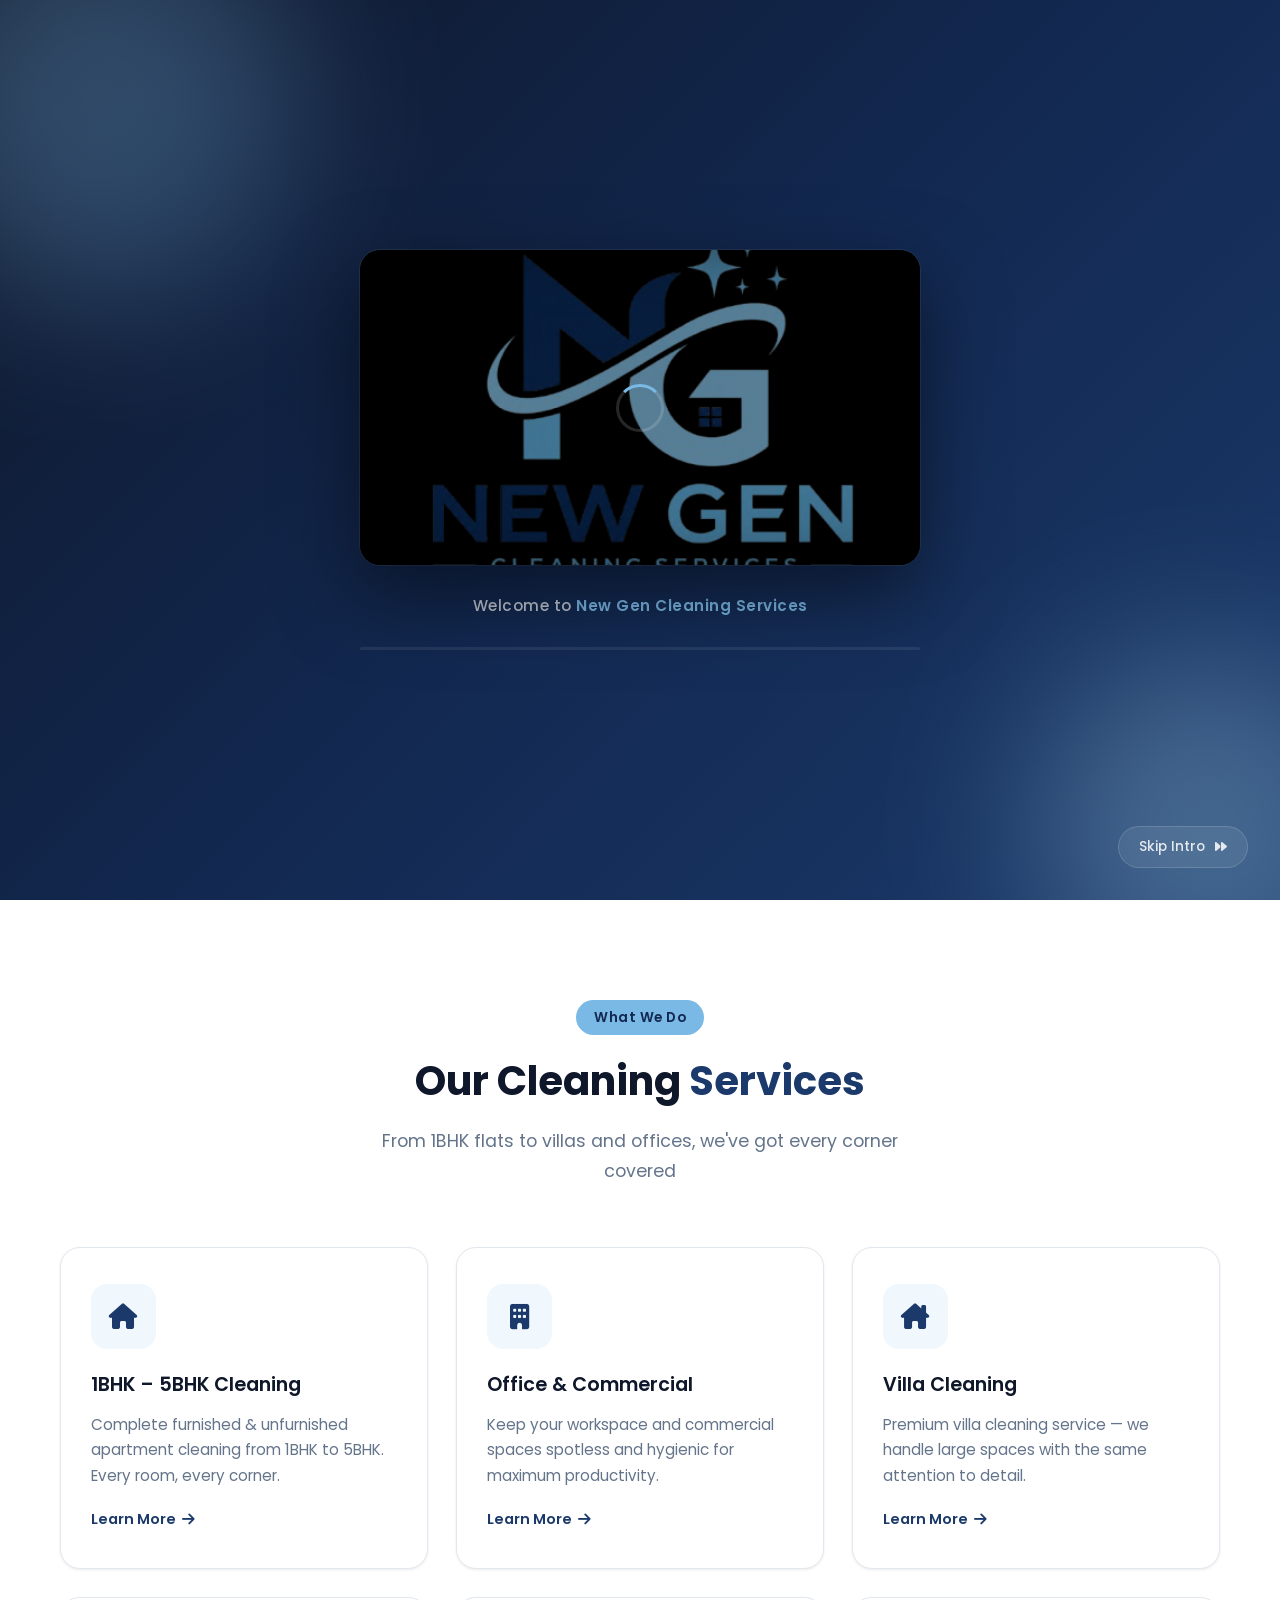
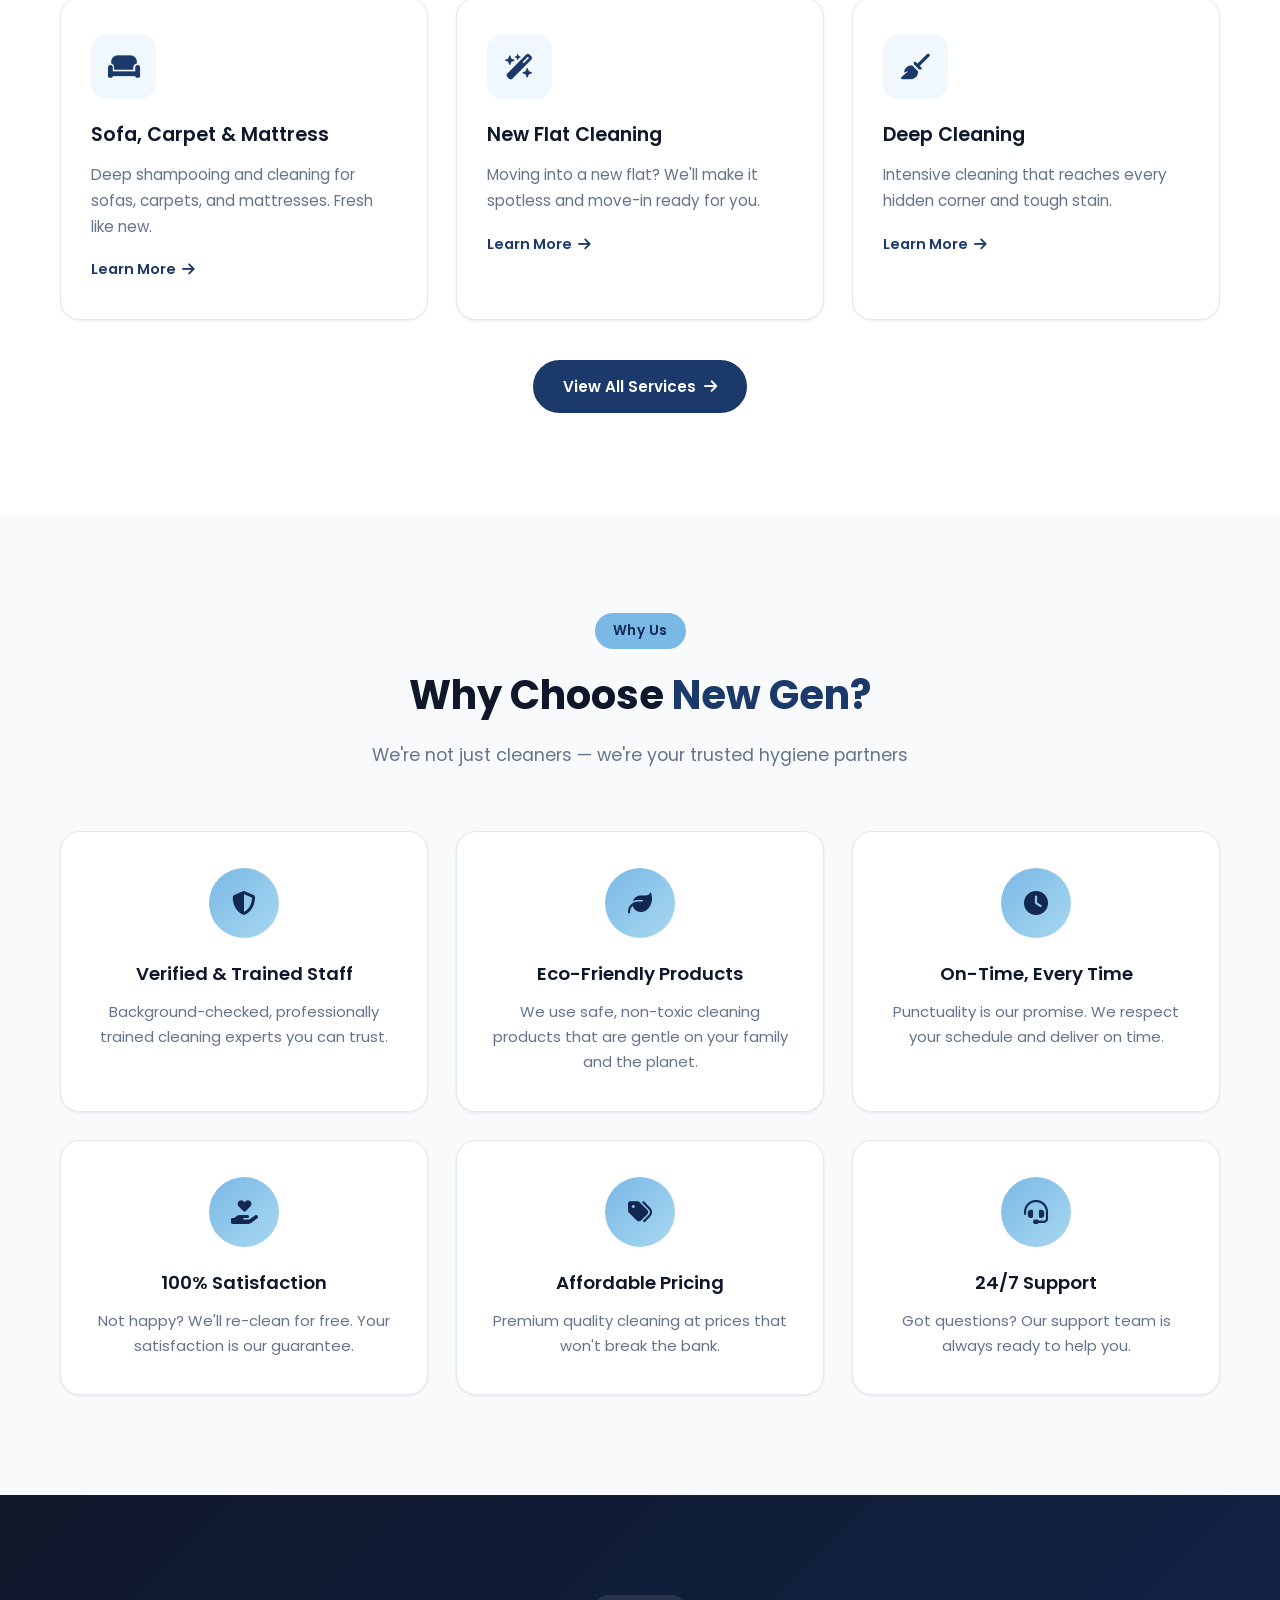
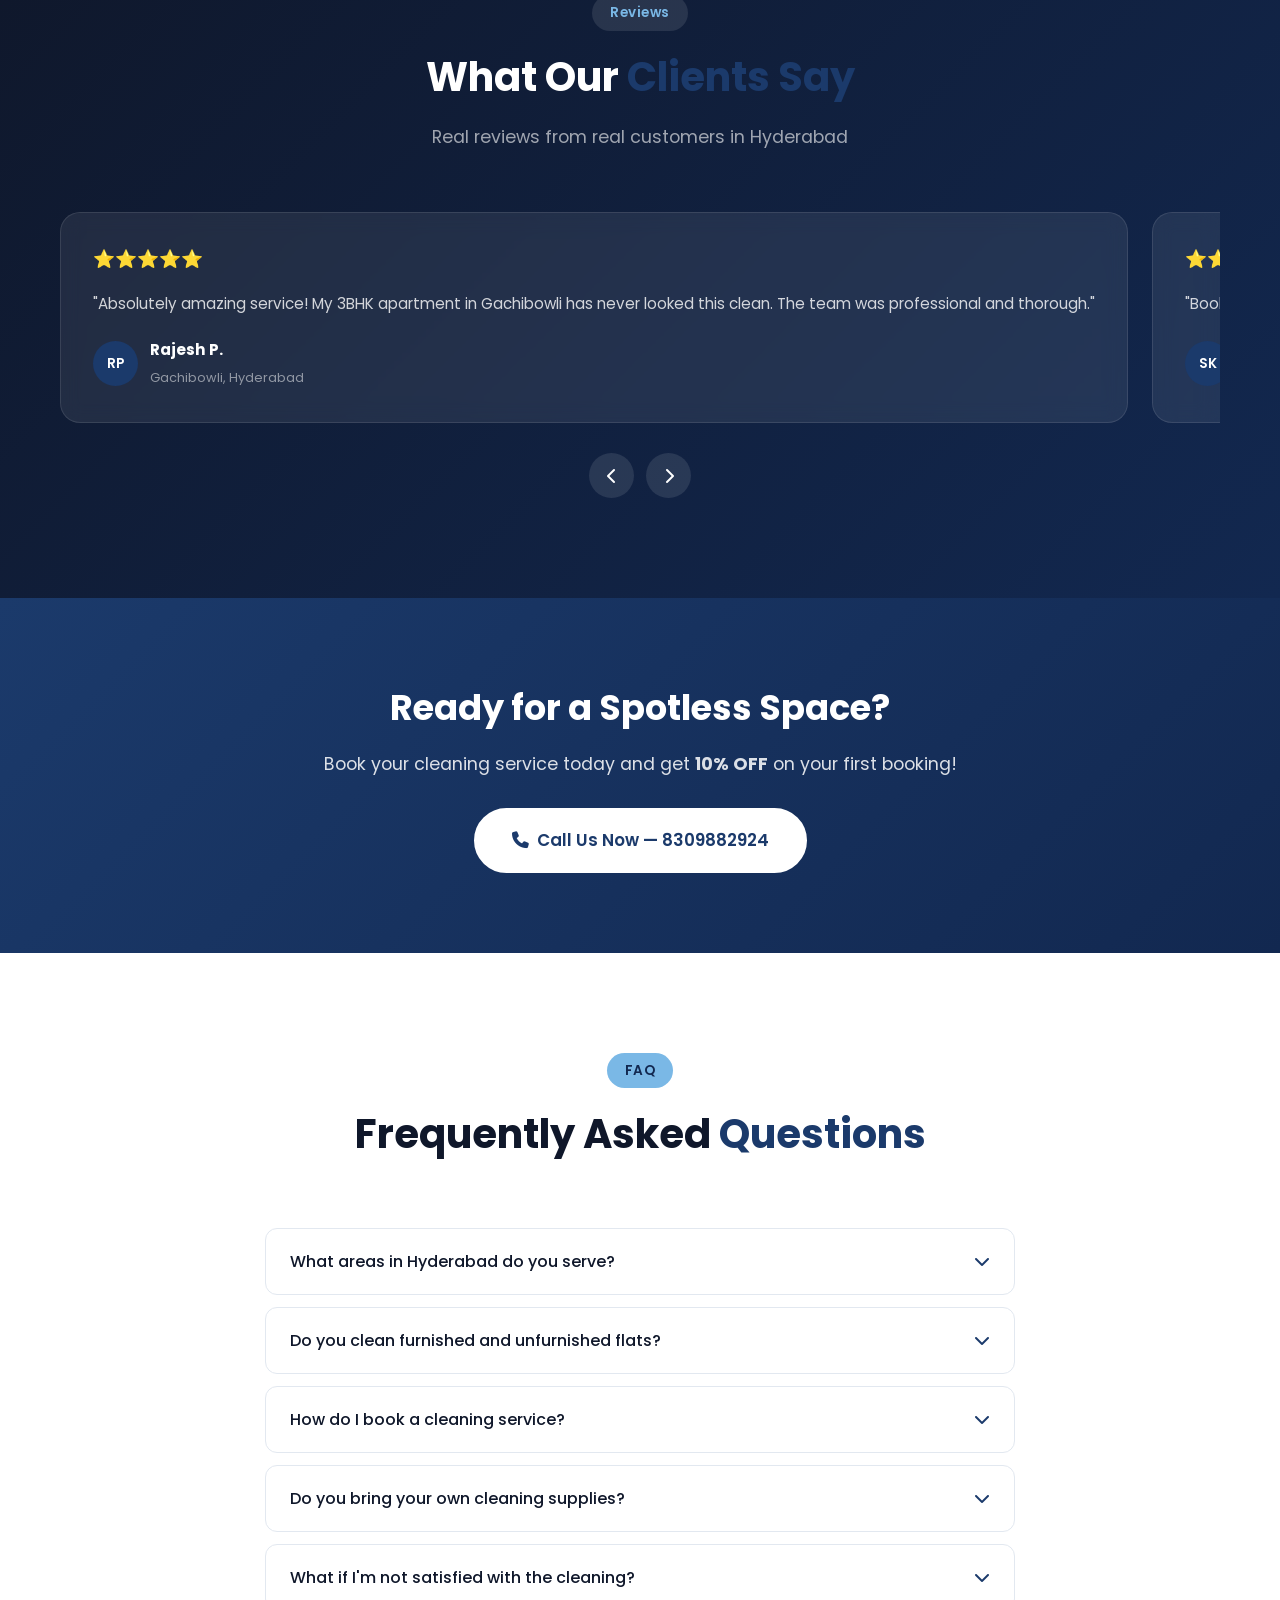
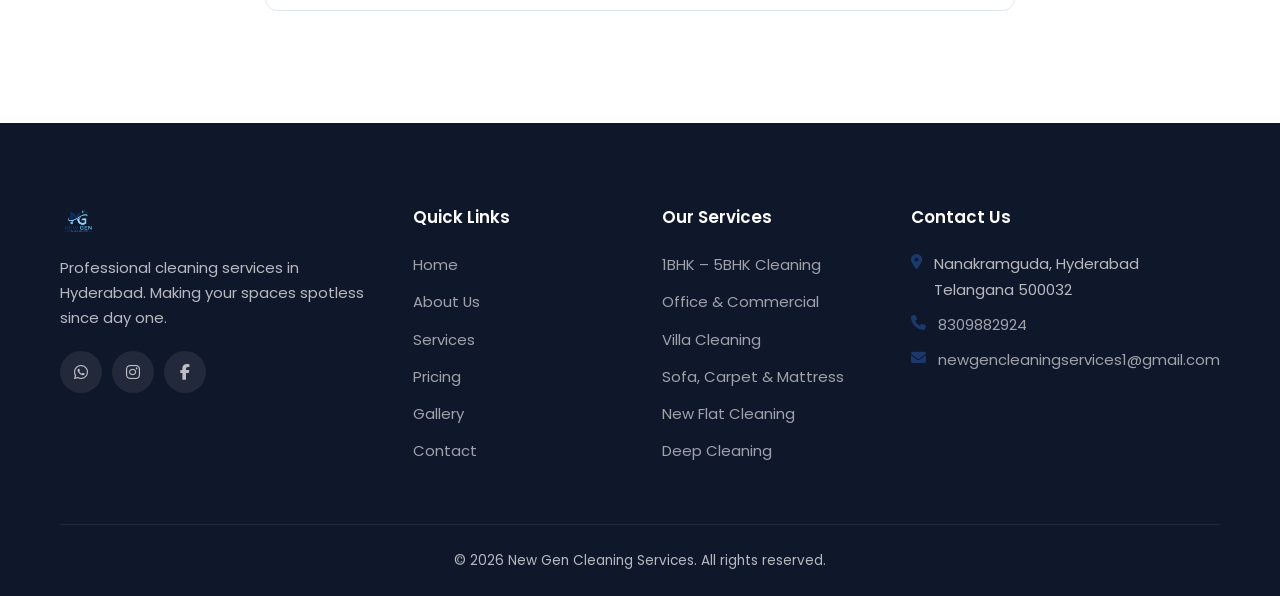
<file: index.html>
<!DOCTYPE html>
<html lang="en">
<head>
    <meta charset="UTF-8">
    <meta name="viewport" content="width=device-width, initial-scale=1.0">
    <meta name="google-site-verification" content="24_GtiYj8ENVlCZCwlo36jen_YjphlPx0ULed3A-d0U" />
    <link rel="icon" type="image/png" href="assets/images/branding/favicon.png">
    <title>New Gen Cleaning Services | Professional Cleaning in Hyderabad</title>
    <meta name="description" content="New Gen Cleaning Services - Professional cleaning for 1BHK to 5BHK apartments, villas, offices & commercial spaces in Gachibowli, Nanakramguda, Kondapur, Manikonda, Hyderabad. Call 8309882924.">
    <meta name="keywords" content="cleaning service hyderabad, home cleaning hyderabad, deep cleaning gachibowli, office cleaning nanakramguda, sofa cleaning hyderabad, carpet cleaning hyderabad, mattress cleaning, villa cleaning hyderabad, flat cleaning kondapur, manikonda cleaning service, 1bhk cleaning, 2bhk cleaning, 3bhk cleaning, move in cleaning hyderabad, commercial cleaning hyderabad, new gen cleaning">
    <meta name="author" content="New Gen Cleaning Services">
    <meta name="robots" content="index, follow">
    <link rel="canonical" href="https://newgencleaningservices.com/">

    <!-- Open Graph (Facebook/WhatsApp sharing) -->
    <meta property="og:title" content="New Gen Cleaning Services | Hyderabad">
    <meta property="og:description" content="Professional cleaning for homes, offices, villas & commercial spaces in Hyderabad. 1BHK-5BHK, sofa, carpet, mattress cleaning. Call 8309882924.">
    <meta property="og:type" content="website">
    <meta property="og:url" content="https://newgencleaningservices.com/">
    <meta property="og:image" content="https://newgencleaningservices.com/assets/images/branding/transparent_logo.png">

    <!-- Schema.org Structured Data for Google -->
    <script type="application/ld+json">
    {
        "@context": "https://schema.org",
        "@type": "LocalBusiness",
        "name": "New Gen Cleaning Services",
        "description": "Professional cleaning services for homes, offices, villas and commercial spaces in Hyderabad",
        "url": "https://newgencleaningservices.com/",
        "telephone": "+918309882924",
        "email": "newgencleaningservices1@gmail.com",
        "address": {
            "@type": "PostalAddress",
            "streetAddress": "Nanakramguda",
            "addressLocality": "Hyderabad",
            "addressRegion": "Telangana",
            "postalCode": "500032",
            "addressCountry": "IN"
        },
        "areaServed": ["Gachibowli", "Nanakramguda", "Manikonda", "Kondapur", "Hyderabad"],
        "priceRange": "₹499 - ₹5999",
        "openingHours": "Mo-Sa 07:00-20:00",
        "aggregateRating": {
            "@type": "AggregateRating",
            "ratingValue": "4.9",
            "reviewCount": "500"
        }
    }
    </script>
    <link rel="stylesheet" href="assets/css/style.css">
    <link rel="stylesheet" href="assets/css/animations.css">
    <link rel="stylesheet" href="https://cdnjs.cloudflare.com/ajax/libs/font-awesome/6.5.1/css/all.min.css">
    <link href="https://fonts.googleapis.com/css2?family=Poppins:wght@300;400;500;600;700;800&display=swap" rel="stylesheet">
</head>
<body>
    <!-- Splash Screen -->
    <div class="splash-screen" id="splashScreen" role="dialog" aria-label="Welcome">
        <div class="splash-content">
            <div class="splash-video-wrap">
                <video id="splashVideo" muted playsinline preload="auto" poster="assets/images/branding/transparent_logo.png">
                    <source src="assets/images/branding/brand_intro.mp4" type="video/mp4">
                </video>
                <div class="splash-loader" id="splashLoader">
                    <div class="splash-loader-spinner"></div>
                </div>
            </div>
            <p class="splash-tagline">Welcome to <strong>New Gen Cleaning Services</strong></p>
            <div class="splash-progress"><div class="splash-progress-bar" id="splashProgress"></div></div>
        </div>
        <button class="splash-skip" id="splashSkip" type="button" aria-label="Skip intro">
            Skip Intro <i class="fas fa-forward"></i>
        </button>
    </div>

    <!-- Navbar -->
    <nav class="navbar" id="navbar">
        <div class="container nav-container">
            <a href="index.html" class="logo">
                <img src="assets/images/branding/transparent_logo.png" alt="New Gen Cleaning Services" class="logo-img">
            </a>
            <button class="nav-toggle" id="navToggle" aria-label="Toggle navigation">
                <span></span><span></span><span></span>
            </button>
            <ul class="nav-links" id="navLinks">
                <li><a href="index.html" class="active">Home</a></li>
                <li><a href="pages/about.html">About</a></li>
                <li><a href="pages/services.html">Services</a></li>
                <li><a href="pages/pricing.html">Pricing</a></li>
                <li><a href="pages/gallery.html">Gallery</a></li>
                <li><a href="pages/contact.html">Contact</a></li>
                <li><a href="tel:8309882924" class="btn btn-nav"><i class="fas fa-phone"></i> Call Us</a></li>
            </ul>
        </div>
    </nav>

    <!-- Hero Section -->
    <section class="hero">
        <div class="hero-overlay"></div>
        <div class="hero-particles" id="particles"></div>
        <div class="container hero-content">
            <div class="hero-badge fade-in">✨ #1 Cleaning Service in Hyderabad</div>
            <h1 class="fade-in delay-1">We Make Your Space<br><span class="highlight">Spotless & Fresh</span></h1>
            <p class="hero-sub fade-in delay-2">Professional cleaning services for 1BHK–5BHK homes, offices, villas & commercial spaces in Hyderabad. Trusted by 500+ happy customers.</p>
            <div class="hero-phone fade-in delay-3" style="margin-bottom: 1.2rem;">
                <a href="tel:+918309882924" style="font-size: 1.6rem; font-weight: 700; color: #fff; text-decoration: none; letter-spacing: 1px; display: inline-flex; align-items: center; gap: 0.5rem;">
                    <i class="fas fa-phone-volume"></i> +91 83098 82924
                </a>
            </div>
            <div class="hero-btns fade-in delay-3">
                <a href="tel:+918309882924" class="btn btn-primary btn-lg"><i class="fas fa-phone"></i> Call Us Now</a>
                <a href="pages/services.html" class="btn btn-outline btn-lg">Our Services <i class="fas fa-arrow-right"></i></a>
            </div>
            <div class="hero-stats fade-in delay-4">
                <div class="stat"><span class="stat-num" data-target="500">0</span>+ <span class="stat-label">Happy Clients</span></div>
                <div class="stat"><span class="stat-num" data-target="1200">0</span>+ <span class="stat-label">Projects Done</span></div>
                <div class="stat"><span class="stat-num" data-target="50">0</span>+ <span class="stat-label">Team Members</span></div>
                <div class="stat"><span class="stat-num" data-target="5">0</span><span class="stat-label">⭐ Rating</span></div>
            </div>
        </div>
        <div class="hero-wave">
            <svg viewBox="0 0 1440 120" preserveAspectRatio="none"><path d="M0,64L48,69.3C96,75,192,85,288,80C384,75,480,53,576,48C672,43,768,53,864,64C960,75,1056,85,1152,80C1248,75,1344,53,1392,42.7L1440,32L1440,120L0,120Z" fill="#ffffff"/></svg>
        </div>
    </section>

    <!-- Services Preview -->
    <section class="section services-preview">
        <div class="container">
            <div class="section-header scroll-reveal">
                <span class="section-tag">What We Do</span>
                <h2>Our Cleaning <span class="highlight">Services</span></h2>
                <p>From 1BHK flats to villas and offices, we've got every corner covered</p>
            </div>
            <div class="services-grid">
                <div class="service-card scroll-reveal">
                    <div class="service-icon"><i class="fas fa-home"></i></div>
                    <h3>1BHK – 5BHK Cleaning</h3>
                    <p>Complete furnished & unfurnished apartment cleaning from 1BHK to 5BHK. Every room, every corner.</p>
                    <a href="pages/services.html" class="service-link">Learn More <i class="fas fa-arrow-right"></i></a>
                </div>
                <div class="service-card scroll-reveal">
                    <div class="service-icon"><i class="fas fa-building"></i></div>
                    <h3>Office & Commercial</h3>
                    <p>Keep your workspace and commercial spaces spotless and hygienic for maximum productivity.</p>
                    <a href="pages/services.html" class="service-link">Learn More <i class="fas fa-arrow-right"></i></a>
                </div>
                <div class="service-card scroll-reveal">
                    <div class="service-icon"><i class="fas fa-house-chimney"></i></div>
                    <h3>Villa Cleaning</h3>
                    <p>Premium villa cleaning service — we handle large spaces with the same attention to detail.</p>
                    <a href="pages/services.html" class="service-link">Learn More <i class="fas fa-arrow-right"></i></a>
                </div>
                <div class="service-card scroll-reveal">
                    <div class="service-icon"><i class="fas fa-couch"></i></div>
                    <h3>Sofa, Carpet & Mattress</h3>
                    <p>Deep shampooing and cleaning for sofas, carpets, and mattresses. Fresh like new.</p>
                    <a href="pages/services.html" class="service-link">Learn More <i class="fas fa-arrow-right"></i></a>
                </div>
                <div class="service-card scroll-reveal">
                    <div class="service-icon"><i class="fas fa-wand-magic-sparkles"></i></div>
                    <h3>New Flat Cleaning</h3>
                    <p>Moving into a new flat? We'll make it spotless and move-in ready for you.</p>
                    <a href="pages/services.html" class="service-link">Learn More <i class="fas fa-arrow-right"></i></a>
                </div>
                <div class="service-card scroll-reveal">
                    <div class="service-icon"><i class="fas fa-broom"></i></div>
                    <h3>Deep Cleaning</h3>
                    <p>Intensive cleaning that reaches every hidden corner and tough stain.</p>
                    <a href="pages/services.html" class="service-link">Learn More <i class="fas fa-arrow-right"></i></a>
                </div>
            </div>
            <div class="text-center mt-4 scroll-reveal">
                <a href="pages/services.html" class="btn btn-primary">View All Services <i class="fas fa-arrow-right"></i></a>
            </div>
        </div>
    </section>

    <!-- Why Choose Us -->
    <section class="section why-us">
        <div class="container">
            <div class="section-header scroll-reveal">
                <span class="section-tag">Why Us</span>
                <h2>Why Choose <span class="highlight">New Gen?</span></h2>
                <p>We're not just cleaners — we're your trusted hygiene partners</p>
            </div>
            <div class="why-grid">
                <div class="why-card scroll-reveal">
                    <div class="why-icon"><i class="fas fa-shield-halved"></i></div>
                    <h3>Verified & Trained Staff</h3>
                    <p>Background-checked, professionally trained cleaning experts you can trust.</p>
                </div>
                <div class="why-card scroll-reveal">
                    <div class="why-icon"><i class="fas fa-leaf"></i></div>
                    <h3>Eco-Friendly Products</h3>
                    <p>We use safe, non-toxic cleaning products that are gentle on your family and the planet.</p>
                </div>
                <div class="why-card scroll-reveal">
                    <div class="why-icon"><i class="fas fa-clock"></i></div>
                    <h3>On-Time, Every Time</h3>
                    <p>Punctuality is our promise. We respect your schedule and deliver on time.</p>
                </div>
                <div class="why-card scroll-reveal">
                    <div class="why-icon"><i class="fas fa-hand-holding-heart"></i></div>
                    <h3>100% Satisfaction</h3>
                    <p>Not happy? We'll re-clean for free. Your satisfaction is our guarantee.</p>
                </div>
                <div class="why-card scroll-reveal">
                    <div class="why-icon"><i class="fas fa-tags"></i></div>
                    <h3>Affordable Pricing</h3>
                    <p>Premium quality cleaning at prices that won't break the bank.</p>
                </div>
                <div class="why-card scroll-reveal">
                    <div class="why-icon"><i class="fas fa-headset"></i></div>
                    <h3>24/7 Support</h3>
                    <p>Got questions? Our support team is always ready to help you.</p>
                </div>
            </div>
        </div>
    </section>

    <!-- Testimonials -->
    <section class="section testimonials">
        <div class="container">
            <div class="section-header scroll-reveal">
                <span class="section-tag">Reviews</span>
                <h2>What Our <span class="highlight">Clients Say</span></h2>
                <p>Real reviews from real customers in Hyderabad</p>
            </div>
            <div class="testimonial-slider">
                <div class="testimonial-track" id="testimonialTrack">
                    <div class="testimonial-card">
                        <div class="stars">⭐⭐⭐⭐⭐</div>
                        <p>"Absolutely amazing service! My 3BHK apartment in Gachibowli has never looked this clean. The team was professional and thorough."</p>
                        <div class="testimonial-author">
                            <div class="author-avatar">RP</div>
                            <div><strong>Rajesh P.</strong><span>Gachibowli, Hyderabad</span></div>
                        </div>
                    </div>
                    <div class="testimonial-card">
                        <div class="stars">⭐⭐⭐⭐⭐</div>
                        <p>"Booked deep cleaning for my office. They were on time, efficient, and the results were outstanding. Highly recommend!"</p>
                        <div class="testimonial-author">
                            <div class="author-avatar">SK</div>
                            <div><strong>Sneha K.</strong><span>Nanakramguda, Hyderabad</span></div>
                        </div>
                    </div>
                    <div class="testimonial-card">
                        <div class="stars">⭐⭐⭐⭐⭐</div>
                        <p>"Best sofa and carpet cleaning service in Hyderabad! My carpets look brand new. Very affordable pricing too."</p>
                        <div class="testimonial-author">
                            <div class="author-avatar">AM</div>
                            <div><strong>Arjun M.</strong><span>Kondapur, Hyderabad</span></div>
                        </div>
                    </div>
                    <div class="testimonial-card">
                        <div class="stars">⭐⭐⭐⭐⭐</div>
                        <p>"Got my new flat cleaned before moving in. The place was sparkling! Great team from New Gen."</p>
                        <div class="testimonial-author">
                            <div class="author-avatar">PD</div>
                            <div><strong>Priya D.</strong><span>Manikonda, Hyderabad</span></div>
                        </div>
                    </div>
                </div>
                <div class="testimonial-nav">
                    <button class="test-prev" id="testPrev"><i class="fas fa-chevron-left"></i></button>
                    <button class="test-next" id="testNext"><i class="fas fa-chevron-right"></i></button>
                </div>
            </div>
        </div>
    </section>

    <!-- CTA Banner -->
    <section class="cta-banner">
        <div class="container">
            <div class="cta-content scroll-reveal">
                <h2>Ready for a Spotless Space?</h2>
                <p>Book your cleaning service today and get <strong>10% OFF</strong> on your first booking!</p>
                <a href="tel:8309882924" class="btn btn-white btn-lg"><i class="fas fa-phone"></i> Call Us Now — 8309882924</a>
            </div>
        </div>
    </section>

    <!-- FAQ Preview -->
    <section class="section faq-section">
        <div class="container">
            <div class="section-header scroll-reveal">
                <span class="section-tag">FAQ</span>
                <h2>Frequently Asked <span class="highlight">Questions</span></h2>
            </div>
            <div class="faq-list">
                <div class="faq-item scroll-reveal">
                    <button class="faq-question">What areas in Hyderabad do you serve? <i class="fas fa-chevron-down"></i></button>
                    <div class="faq-answer"><p>We serve Gachibowli, Nanakramguda, Manikonda, Kondapur, and surrounding areas in Hyderabad.</p></div>
                </div>
                <div class="faq-item scroll-reveal">
                    <button class="faq-question">Do you clean furnished and unfurnished flats? <i class="fas fa-chevron-down"></i></button>
                    <div class="faq-answer"><p>Yes! We clean both furnished and unfurnished apartments from 1BHK to 5BHK, as well as new flats, villas, and commercial spaces.</p></div>
                </div>
                <div class="faq-item scroll-reveal">
                    <button class="faq-question">How do I book a cleaning service? <i class="fas fa-chevron-down"></i></button>
                    <div class="faq-answer"><p>Simply call or WhatsApp us at 8309882924 or fill out the contact form on our website. We'll schedule a convenient time for you.</p></div>
                </div>
                <div class="faq-item scroll-reveal">
                    <button class="faq-question">Do you bring your own cleaning supplies? <i class="fas fa-chevron-down"></i></button>
                    <div class="faq-answer"><p>Yes! We bring all necessary cleaning equipment and eco-friendly products. You don't need to provide anything.</p></div>
                </div>
                <div class="faq-item scroll-reveal">
                    <button class="faq-question">What if I'm not satisfied with the cleaning? <i class="fas fa-chevron-down"></i></button>
                    <div class="faq-answer"><p>We offer a 100% satisfaction guarantee. If you're not happy with our service, we'll re-clean at no extra cost.</p></div>
                </div>
            </div>
        </div>
    </section>

    <!-- Footer -->
    <footer class="footer">
        <div class="container">
            <div class="footer-grid">
                <div class="footer-col">
                    <div class="footer-logo">
                        <img src="assets/images/branding/transparent_logo.png" alt="New Gen Cleaning Services" class="logo-img">
                    </div>
                    <p>Professional cleaning services in Hyderabad. Making your spaces spotless since day one.</p>
                    <div class="social-links">
                        <a href="https://wa.me/918309882924" target="_blank" aria-label="WhatsApp"><i class="fab fa-whatsapp"></i></a>
                        <a href="#" aria-label="Instagram"><i class="fab fa-instagram"></i></a>
                        <a href="#" aria-label="Facebook"><i class="fab fa-facebook-f"></i></a>
                    </div>
                </div>
                <div class="footer-col">
                    <h4>Quick Links</h4>
                    <ul>
                        <li><a href="index.html">Home</a></li>
                        <li><a href="pages/about.html">About Us</a></li>
                        <li><a href="pages/services.html">Services</a></li>
                        <li><a href="pages/pricing.html">Pricing</a></li>
                        <li><a href="pages/gallery.html">Gallery</a></li>
                        <li><a href="pages/contact.html">Contact</a></li>
                    </ul>
                </div>
                <div class="footer-col">
                    <h4>Our Services</h4>
                    <ul>
                        <li><a href="pages/services.html">1BHK – 5BHK Cleaning</a></li>
                        <li><a href="pages/services.html">Office & Commercial</a></li>
                        <li><a href="pages/services.html">Villa Cleaning</a></li>
                        <li><a href="pages/services.html">Sofa, Carpet & Mattress</a></li>
                        <li><a href="pages/services.html">New Flat Cleaning</a></li>
                        <li><a href="pages/services.html">Deep Cleaning</a></li>
                    </ul>
                </div>
                <div class="footer-col">
                    <h4>Contact Us</h4>
                    <ul class="contact-info">
                        <li><i class="fas fa-map-marker-alt"></i> Nanakramguda, Hyderabad<br>Telangana 500032</li>
                        <li><i class="fas fa-phone"></i> <a href="tel:8309882924">8309882924</a></li>
                        <li><i class="fas fa-envelope"></i> <a href="mailto:newgencleaningservices1@gmail.com">newgencleaningservices1@gmail.com</a></li>
                    </ul>
                </div>
            </div>
            <div class="footer-bottom">
                <p>&copy; 2026 New Gen Cleaning Services. All rights reserved.</p>
            </div>
        </div>
    </footer>

    <!-- WhatsApp Float -->
    <a href="https://wa.me/918309882924" class="whatsapp-float" target="_blank" aria-label="Chat on WhatsApp">
        <i class="fab fa-whatsapp"></i>
    </a>

    <script>
        // ===== SPLASH SCREEN =====
        (function() {
            const splash = document.getElementById('splashScreen');
            const video = document.getElementById('splashVideo');
            const loader = document.getElementById('splashLoader');
            const skipBtn = document.getElementById('splashSkip');
            const progress = document.getElementById('splashProgress');

            // Show only on first visit per session
            if (sessionStorage.getItem('splashSeen') === '1') {
                splash.remove();
                return;
            }

            document.body.classList.add('splash-active');

            const MAX_DURATION = 5000; // hard cap so users never wait too long
            const SKIP_VISIBLE_AFTER = 1200;
            let dismissed = false;

            function dismiss() {
                if (dismissed) return;
                dismissed = true;
                sessionStorage.setItem('splashSeen', '1');
                splash.classList.add('hidden');
                document.body.classList.remove('splash-active');
                setTimeout(() => splash.remove(), 800);
            }

            // Hide loader once video has enough data
            video.addEventListener('loadeddata', () => loader.classList.add('hidden'));

            // Try to play; if blocked, just dismiss after a short delay
            const playPromise = video.play();
            if (playPromise !== undefined) {
                playPromise.catch(() => {
                    setTimeout(dismiss, 1500);
                });
            }

            // Animate progress bar based on video time
            video.addEventListener('timeupdate', () => {
                if (video.duration && isFinite(video.duration)) {
                    progress.style.width = (video.currentTime / video.duration * 100) + '%';
                }
            });

            // Dismiss when video finishes
            video.addEventListener('ended', dismiss);

            // Hard cap fallback
            const hardCap = setTimeout(dismiss, MAX_DURATION);

            // Reveal skip button after a moment
            setTimeout(() => skipBtn.classList.add('visible'), SKIP_VISIBLE_AFTER);

            // Skip on click or Escape
            skipBtn.addEventListener('click', () => { clearTimeout(hardCap); dismiss(); });
            document.addEventListener('keydown', (e) => {
                if (e.key === 'Escape' && !dismissed) { clearTimeout(hardCap); dismiss(); }
            });
        })();
    </script>
    <script src="assets/js/main.js"></script>
</body>
</html>
</file>
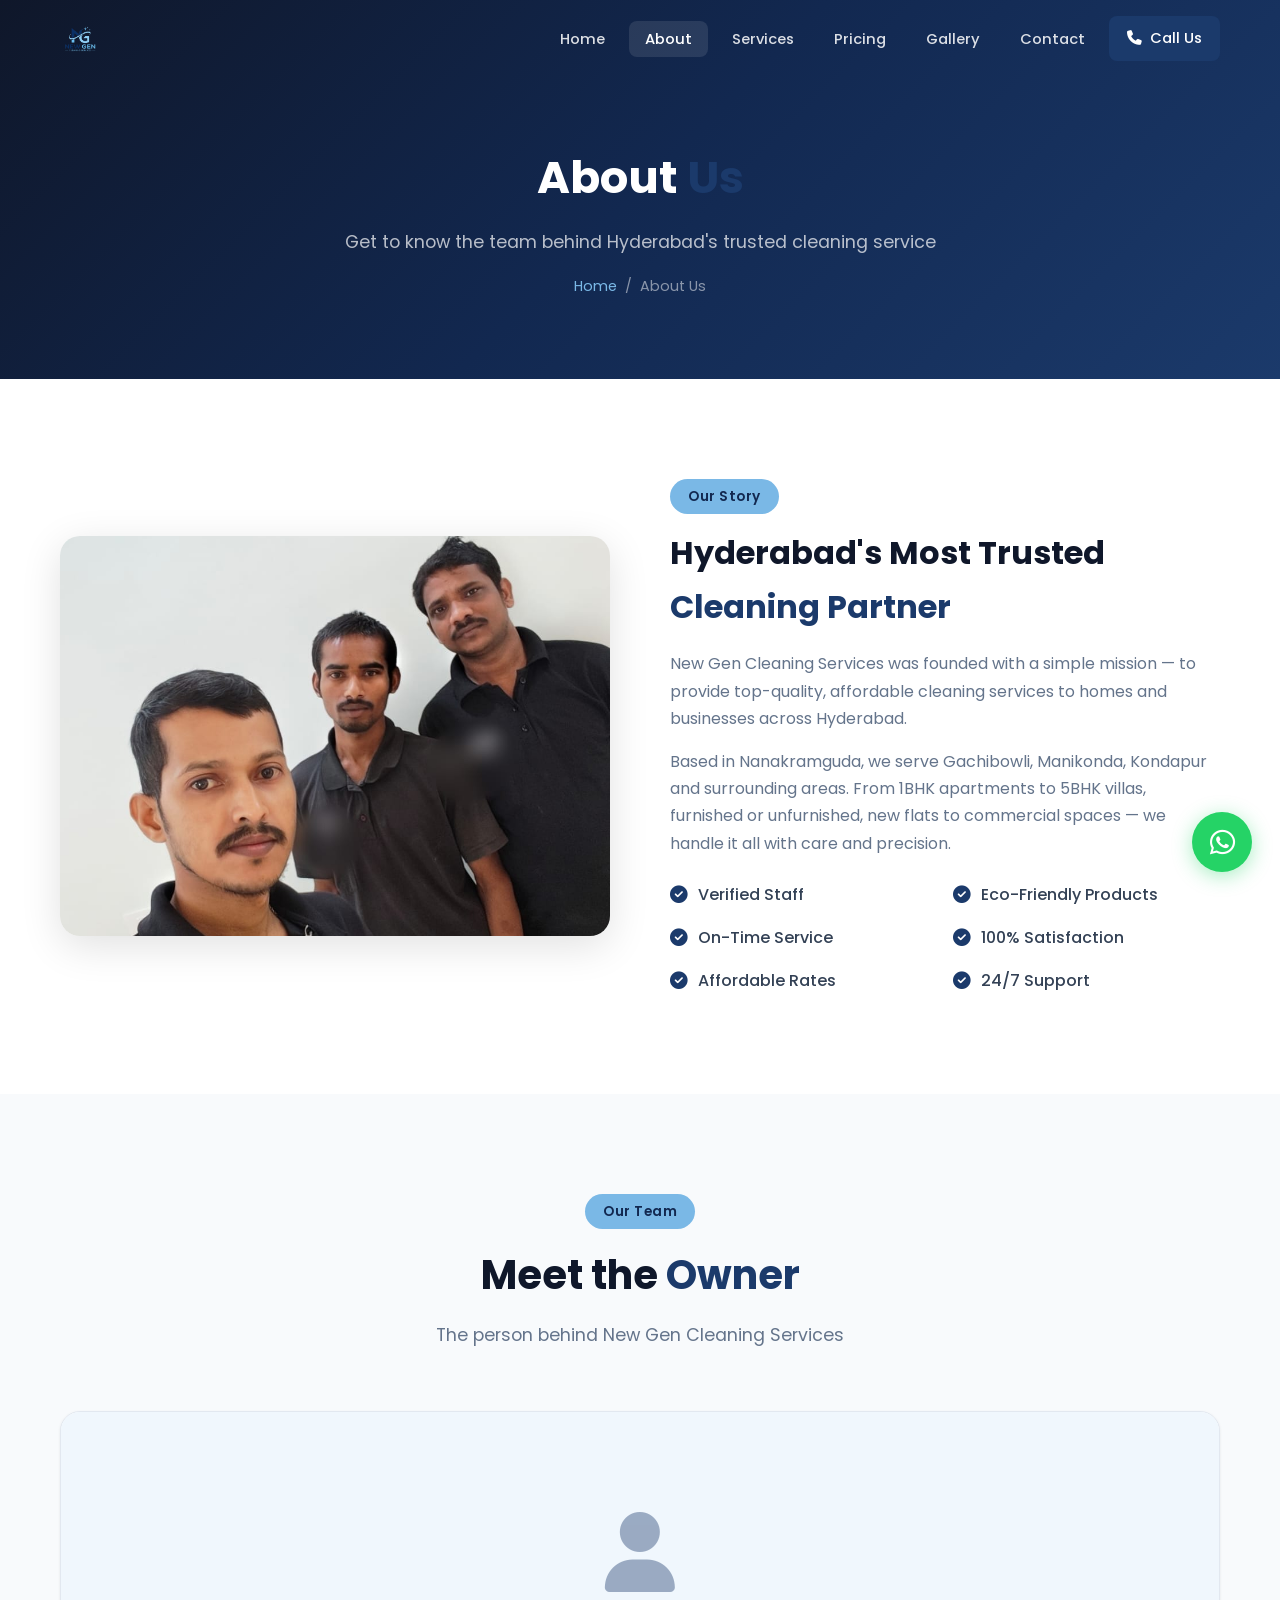
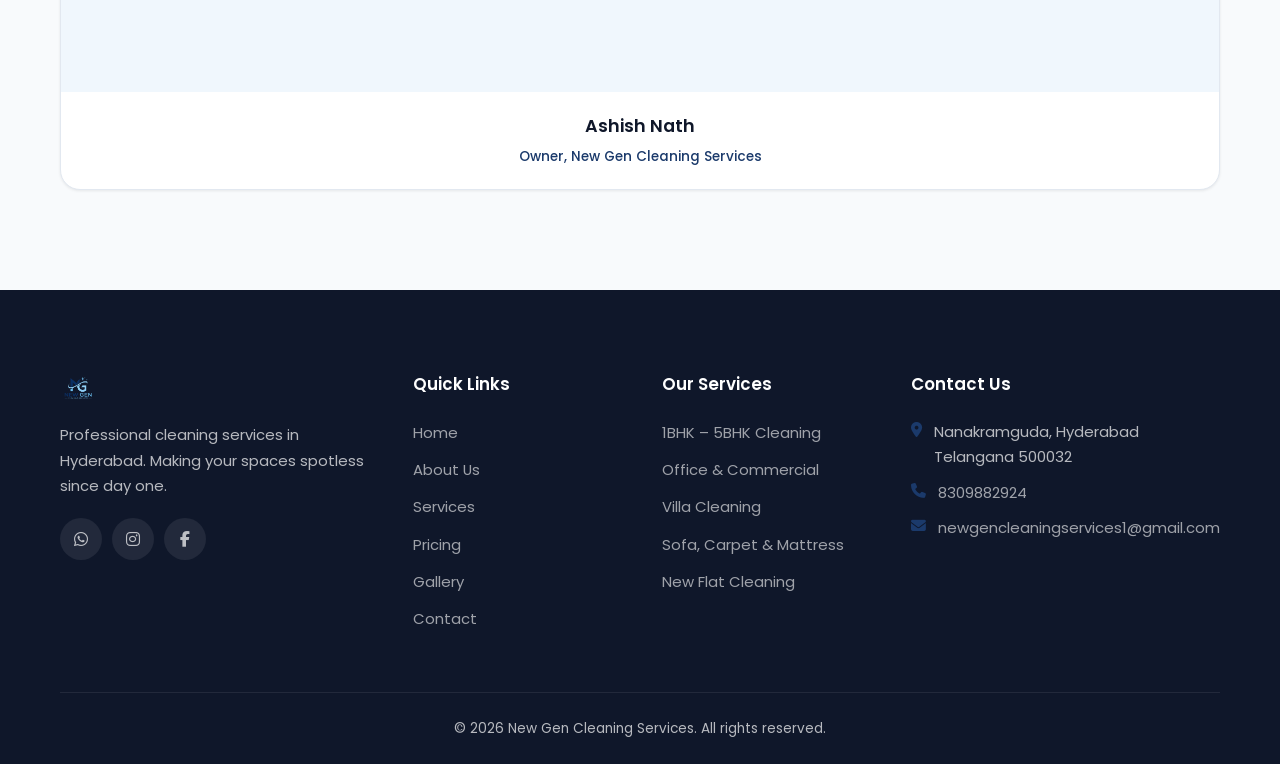
<file: pages/about.html>
<!DOCTYPE html>
<html lang="en">
<head>
    <meta charset="UTF-8">
    <meta name="viewport" content="width=device-width, initial-scale=1.0">
    <link rel="icon" type="image/png" href="../assets/images/branding/favicon.png">
    <title>About Us | New Gen Cleaning Services</title>
    <meta name="description" content="Learn about New Gen Cleaning Services - Hyderabad's trusted cleaning partner serving Gachibowli, Nanakramguda, Kondapur & Manikonda.">
    <link rel="stylesheet" href="../assets/css/style.css">
    <link rel="stylesheet" href="../assets/css/animations.css">
    <link rel="stylesheet" href="https://cdnjs.cloudflare.com/ajax/libs/font-awesome/6.5.1/css/all.min.css">
    <link href="https://fonts.googleapis.com/css2?family=Poppins:wght@300;400;500;600;700;800&display=swap" rel="stylesheet">
</head>
<body>
    <!-- Navbar -->
    <nav class="navbar scrolled" id="navbar">
        <div class="container nav-container">
            <a href="../index.html" class="logo">
                <img src="../assets/images/branding/transparent_logo.png" alt="New Gen Cleaning Services" class="logo-img">
            </a>
            <button class="nav-toggle" id="navToggle" aria-label="Toggle navigation"><span></span><span></span><span></span></button>
            <ul class="nav-links" id="navLinks">
                <li><a href="../index.html">Home</a></li>
                <li><a href="about.html" class="active">About</a></li>
                <li><a href="services.html">Services</a></li>
                <li><a href="pricing.html">Pricing</a></li>
                <li><a href="gallery.html">Gallery</a></li>
                <li><a href="contact.html">Contact</a></li>
                <li><a href="tel:8309882924" class="btn btn-nav"><i class="fas fa-phone"></i> Call Us</a></li>
            </ul>
        </div>
    </nav>

    <!-- Page Header -->
    <section class="page-header">
        <div class="container">
            <h1>About <span class="highlight">Us</span></h1>
            <p>Get to know the team behind Hyderabad's trusted cleaning service</p>
            <div class="breadcrumb"><a href="../index.html">Home</a> / <span>About Us</span></div>
        </div>
    </section>

    <!-- About Intro -->
    <section class="section">
        <div class="container">
            <div class="about-intro">
                <div class="about-img scroll-reveal">
                    <img src="../assets/images/team/team.jpeg" alt="New Gen Cleaning Services Team">
                </div>
                <div class="about-text scroll-reveal">
                    <span class="section-tag">Our Story</span>
                    <h2>Hyderabad's Most Trusted <span class="highlight">Cleaning Partner</span></h2>
                    <p>New Gen Cleaning Services was founded with a simple mission — to provide top-quality, affordable cleaning services to homes and businesses across Hyderabad.</p>
                    <p>Based in Nanakramguda, we serve Gachibowli, Manikonda, Kondapur and surrounding areas. From 1BHK apartments to 5BHK villas, furnished or unfurnished, new flats to commercial spaces — we handle it all with care and precision.</p>
                    <div class="about-features">
                        <div class="about-feature"><i class="fas fa-check-circle"></i> Verified Staff</div>
                        <div class="about-feature"><i class="fas fa-check-circle"></i> Eco-Friendly Products</div>
                        <div class="about-feature"><i class="fas fa-check-circle"></i> On-Time Service</div>
                        <div class="about-feature"><i class="fas fa-check-circle"></i> 100% Satisfaction</div>
                        <div class="about-feature"><i class="fas fa-check-circle"></i> Affordable Rates</div>
                        <div class="about-feature"><i class="fas fa-check-circle"></i> 24/7 Support</div>
                    </div>
                </div>
            </div>
        </div>
    </section>

    <!-- Team Section -->
    <section class="section" style="background: var(--gray-50);">
        <div class="container">
            <div class="section-header scroll-reveal">
                <span class="section-tag">Our Team</span>
                <h2>Meet the <span class="highlight">Owner</span></h2>
                <p>The person behind New Gen Cleaning Services</p>
            </div>
            <div class="team-grid" style="justify-content:center;">
                <div class="team-card scroll-reveal">
                    <div style="width:100%;height:280px;background:var(--light);display:flex;align-items:center;justify-content:center;">
                        <i class="fas fa-user" style="font-size:5rem;color:var(--primary);opacity:0.4;"></i>
                    </div>
                    <div class="team-info">
                        <h3>Ashish Nath</h3>
                        <span>Owner, New Gen Cleaning Services</span>
                    </div>
                </div>
            </div>
        </div>
    </section>

    <!-- Footer -->
    <footer class="footer">
        <div class="container">
            <div class="footer-grid">
                <div class="footer-col">
                    <div class="footer-logo">
                        <img src="../assets/images/branding/transparent_logo.png" alt="New Gen Cleaning Services" class="logo-img">
                    </div>
                    <p>Professional cleaning services in Hyderabad. Making your spaces spotless since day one.</p>
                    <div class="social-links">
                        <a href="https://wa.me/918309882924" target="_blank" aria-label="WhatsApp"><i class="fab fa-whatsapp"></i></a>
                        <a href="#" aria-label="Instagram"><i class="fab fa-instagram"></i></a>
                        <a href="#" aria-label="Facebook"><i class="fab fa-facebook-f"></i></a>
                    </div>
                </div>
                <div class="footer-col">
                    <h4>Quick Links</h4>
                    <ul>
                        <li><a href="../index.html">Home</a></li>
                        <li><a href="about.html">About Us</a></li>
                        <li><a href="services.html">Services</a></li>
                        <li><a href="pricing.html">Pricing</a></li>
                        <li><a href="gallery.html">Gallery</a></li>
                        <li><a href="contact.html">Contact</a></li>
                    </ul>
                </div>
                <div class="footer-col">
                    <h4>Our Services</h4>
                    <ul>
                        <li><a href="services.html">1BHK – 5BHK Cleaning</a></li>
                        <li><a href="services.html">Office & Commercial</a></li>
                        <li><a href="services.html">Villa Cleaning</a></li>
                        <li><a href="services.html">Sofa, Carpet & Mattress</a></li>
                        <li><a href="services.html">New Flat Cleaning</a></li>
                    </ul>
                </div>
                <div class="footer-col">
                    <h4>Contact Us</h4>
                    <ul class="contact-info">
                        <li><i class="fas fa-map-marker-alt"></i> Nanakramguda, Hyderabad<br>Telangana 500032</li>
                        <li><i class="fas fa-phone"></i> <a href="tel:8309882924">8309882924</a></li>
                        <li><i class="fas fa-envelope"></i> <a href="mailto:newgencleaningservices1@gmail.com">newgencleaningservices1@gmail.com</a></li>
                    </ul>
                </div>
            </div>
            <div class="footer-bottom"><p>&copy; 2026 New Gen Cleaning Services. All rights reserved.</p></div>
        </div>
    </footer>

    <!-- WhatsApp Float -->
    <a href="https://wa.me/918309882924" class="whatsapp-float" target="_blank" aria-label="Chat on WhatsApp"><i class="fab fa-whatsapp"></i></a>
    <script src="../assets/js/main.js"></script>
</body>
</html>
</file>
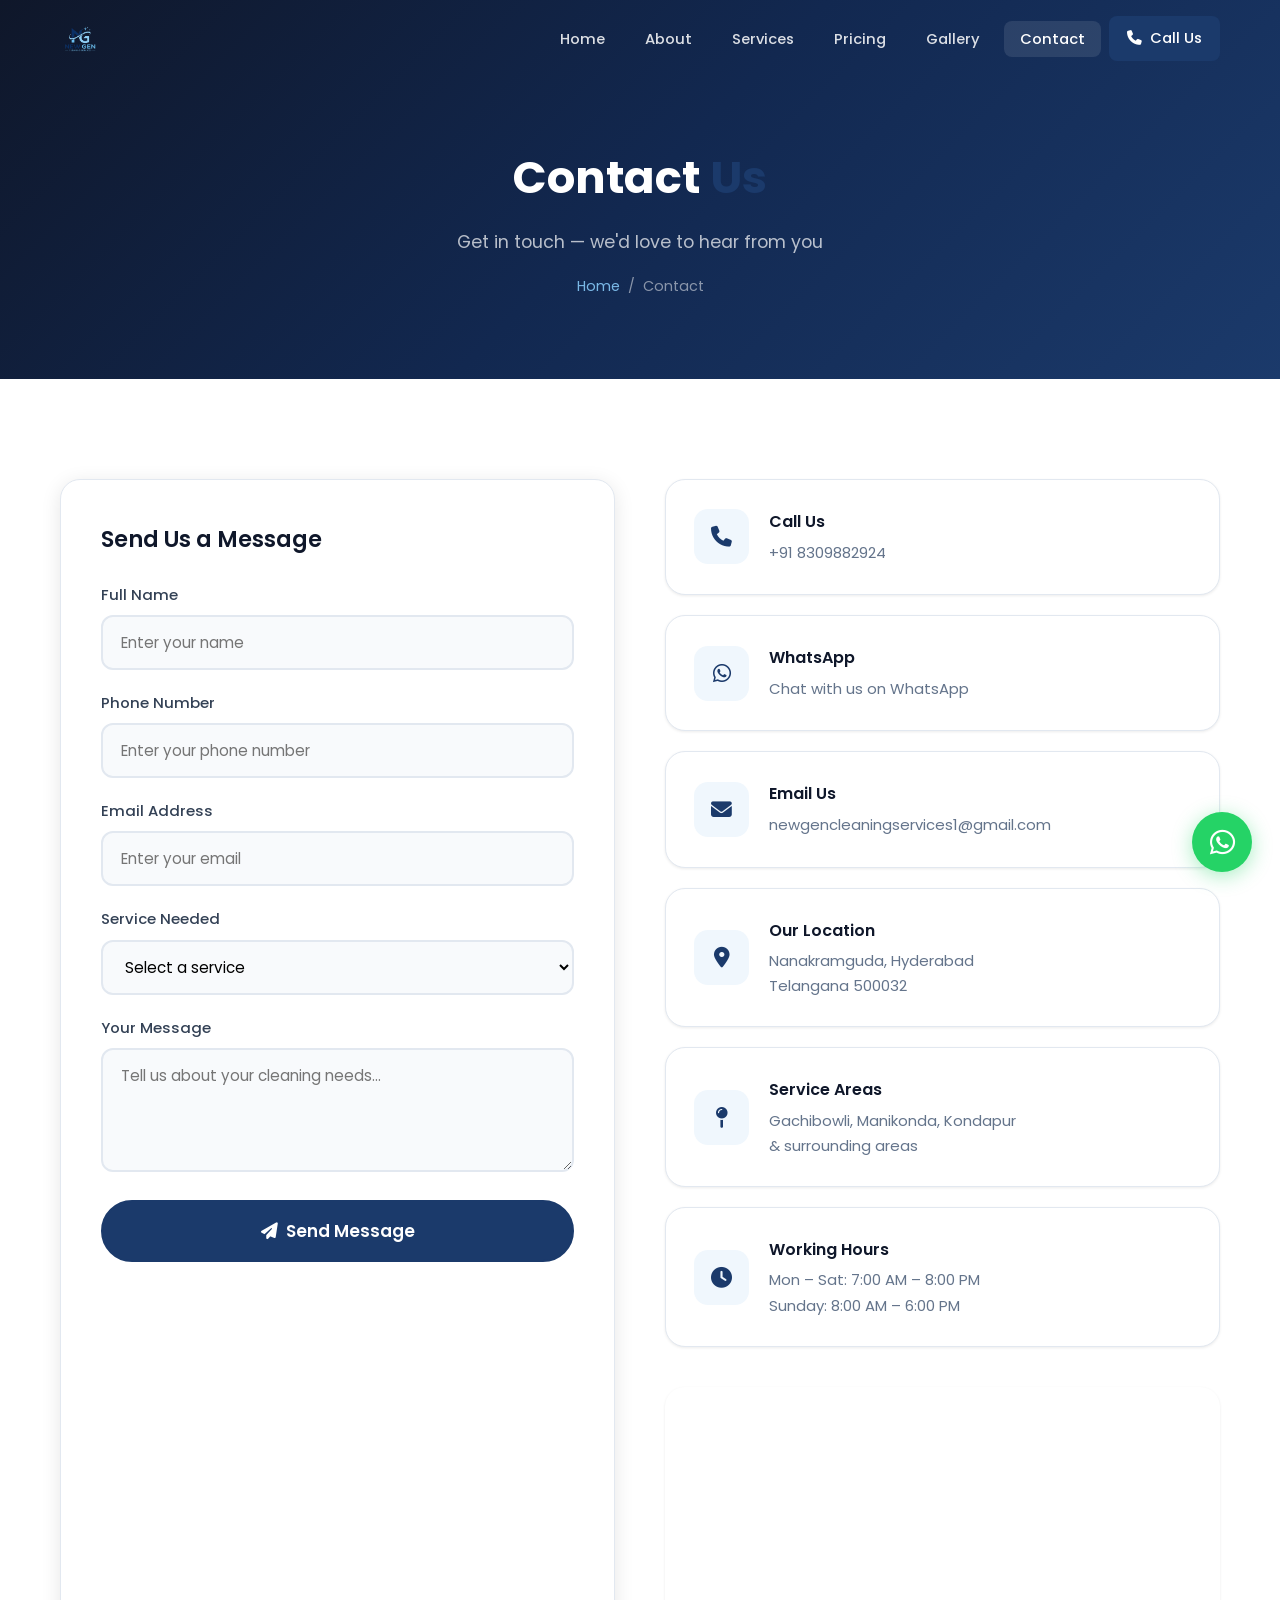
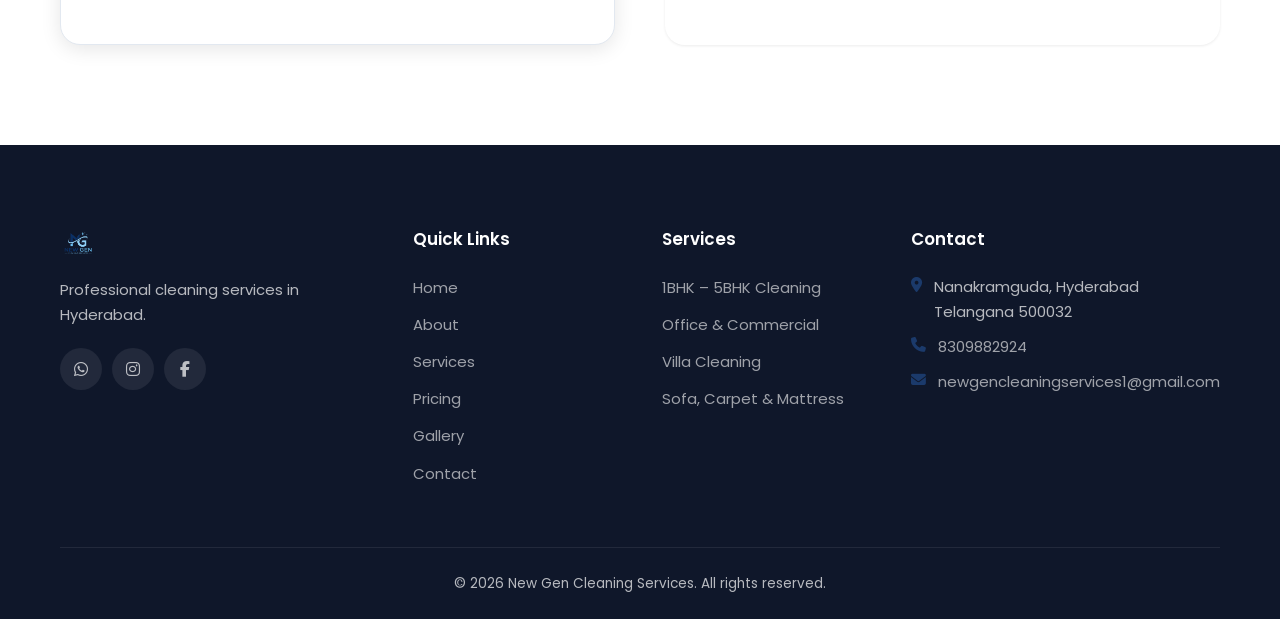
<file: pages/contact.html>
<!DOCTYPE html>
<html lang="en">
<head>
    <meta charset="UTF-8">
    <meta name="viewport" content="width=device-width, initial-scale=1.0">
    <link rel="icon" type="image/png" href="../assets/images/branding/favicon.png">
    <title>Contact | New Gen Cleaning Services</title>
    <meta name="description" content="Contact New Gen Cleaning Services in Hyderabad. Call 8309882924, WhatsApp us, or fill out our contact form for a free quote.">
    <link rel="stylesheet" href="../assets/css/style.css">
    <link rel="stylesheet" href="../assets/css/animations.css">
    <link rel="stylesheet" href="https://cdnjs.cloudflare.com/ajax/libs/font-awesome/6.5.1/css/all.min.css">
    <link href="https://fonts.googleapis.com/css2?family=Poppins:wght@300;400;500;600;700;800&display=swap" rel="stylesheet">
</head>
<body>
    <!-- Navbar -->
    <nav class="navbar scrolled" id="navbar">
        <div class="container nav-container">
            <a href="../index.html" class="logo">
                <img src="../assets/images/branding/transparent_logo.png" alt="New Gen Cleaning Services" class="logo-img">
            </a>
            <button class="nav-toggle" id="navToggle" aria-label="Toggle navigation"><span></span><span></span><span></span></button>
            <ul class="nav-links" id="navLinks">
                <li><a href="../index.html">Home</a></li>
                <li><a href="about.html">About</a></li>
                <li><a href="services.html">Services</a></li>
                <li><a href="pricing.html">Pricing</a></li>
                <li><a href="gallery.html">Gallery</a></li>
                <li><a href="contact.html" class="active">Contact</a></li>
                <li><a href="tel:8309882924" class="btn btn-nav"><i class="fas fa-phone"></i> Call Us</a></li>
            </ul>
        </div>
    </nav>

    <!-- Page Header -->
    <section class="page-header">
        <div class="container">
            <h1>Contact <span class="highlight">Us</span></h1>
            <p>Get in touch — we'd love to hear from you</p>
            <div class="breadcrumb"><a href="../index.html">Home</a> / <span>Contact</span></div>
        </div>
    </section>

    <!-- Contact Section -->
    <section class="section">
        <div class="container">
            <div class="contact-grid">
                <div class="contact-form scroll-reveal">
                    <h3 style="font-size:1.4rem;font-weight:600;color:var(--gray-900);margin-bottom:24px;">Send Us a Message</h3>
                    <form id="contactForm">
                        <div class="form-group">
                            <label for="name">Full Name</label>
                            <input type="text" id="name" name="name" placeholder="Enter your name" required>
                        </div>
                        <div class="form-group">
                            <label for="phone">Phone Number</label>
                            <input type="tel" id="phone" name="phone" placeholder="Enter your phone number" required>
                        </div>
                        <div class="form-group">
                            <label for="email">Email Address</label>
                            <input type="email" id="email" name="email" placeholder="Enter your email">
                        </div>
                        <div class="form-group">
                            <label for="service">Service Needed</label>
                            <select id="service" name="service">
                                <option value="">Select a service</option>
                                <option value="1bhk">1BHK Cleaning</option>
                                <option value="2bhk">2BHK Cleaning</option>
                                <option value="3bhk">3BHK Cleaning</option>
                                <option value="4bhk">4BHK Cleaning</option>
                                <option value="5bhk">5BHK Cleaning</option>
                                <option value="newflat">New Flat Cleaning</option>
                                <option value="office">Office & Commercial</option>
                                <option value="villa">Villa Cleaning</option>
                                <option value="sofa">Sofa / Carpet / Mattress</option>
                                <option value="other">Other</option>
                            </select>
                        </div>
                        <div class="form-group">
                            <label for="message">Your Message</label>
                            <textarea id="message" name="message" placeholder="Tell us about your cleaning needs..." rows="4"></textarea>
                        </div>
                        <button type="submit" class="btn btn-primary btn-lg" style="width:100%;justify-content:center;">
                            <i class="fas fa-paper-plane"></i> Send Message
                        </button>
                    </form>
                </div>

                <div class="contact-info-cards scroll-reveal">
                    <div class="contact-info-card">
                        <div class="icon"><i class="fas fa-phone"></i></div>
                        <div><h4>Call Us</h4><a href="tel:8309882924">+91 8309882924</a></div>
                    </div>
                    <div class="contact-info-card">
                        <div class="icon"><i class="fab fa-whatsapp"></i></div>
                        <div><h4>WhatsApp</h4><a href="https://wa.me/918309882924">Chat with us on WhatsApp</a></div>
                    </div>
                    <div class="contact-info-card">
                        <div class="icon"><i class="fas fa-envelope"></i></div>
                        <div><h4>Email Us</h4><a href="mailto:newgencleaningservices1@gmail.com">newgencleaningservices1@gmail.com</a></div>
                    </div>
                    <div class="contact-info-card">
                        <div class="icon"><i class="fas fa-map-marker-alt"></i></div>
                        <div><h4>Our Location</h4><p>Nanakramguda, Hyderabad<br>Telangana 500032</p></div>
                    </div>
                    <div class="contact-info-card">
                        <div class="icon"><i class="fas fa-map-pin"></i></div>
                        <div><h4>Service Areas</h4><p>Gachibowli, Manikonda, Kondapur<br>& surrounding areas</p></div>
                    </div>
                    <div class="contact-info-card">
                        <div class="icon"><i class="fas fa-clock"></i></div>
                        <div><h4>Working Hours</h4><p>Mon – Sat: 7:00 AM – 8:00 PM<br>Sunday: 8:00 AM – 6:00 PM</p></div>
                    </div>

                    <div class="map-container">
                        <iframe src="https://www.google.com/maps/embed?pb=!1m17!1m12!1m3!1d3807.0!2d78.34837840867121!3d17.420214205371856!2m3!1f0!2f0!3f0!3m2!1i1024!2i768!4f13.1!3m2!1m1!2zMTfCsDI1JzEyLjgiTiA3OMKwMjAnNTQuMiJF!5e0!3m2!1sen!2sin!4v1" allowfullscreen="" loading="lazy" title="Our Location - Nanakramguda, Hyderabad"></iframe>
                    </div>
                </div>
            </div>
        </div>
    </section>

    <!-- Footer -->
    <footer class="footer">
        <div class="container">
            <div class="footer-grid">
                <div class="footer-col"><div class="footer-logo"><img src="../assets/images/branding/transparent_logo.png" alt="New Gen Cleaning Services" class="logo-img"></div><p>Professional cleaning services in Hyderabad.</p><div class="social-links"><a href="https://wa.me/918309882924" target="_blank" aria-label="WhatsApp"><i class="fab fa-whatsapp"></i></a><a href="#" aria-label="Instagram"><i class="fab fa-instagram"></i></a><a href="#" aria-label="Facebook"><i class="fab fa-facebook-f"></i></a></div></div>
                <div class="footer-col"><h4>Quick Links</h4><ul><li><a href="../index.html">Home</a></li><li><a href="about.html">About</a></li><li><a href="services.html">Services</a></li><li><a href="pricing.html">Pricing</a></li><li><a href="gallery.html">Gallery</a></li><li><a href="contact.html">Contact</a></li></ul></div>
                <div class="footer-col"><h4>Services</h4><ul><li><a href="services.html">1BHK – 5BHK Cleaning</a></li><li><a href="services.html">Office & Commercial</a></li><li><a href="services.html">Villa Cleaning</a></li><li><a href="services.html">Sofa, Carpet & Mattress</a></li></ul></div>
                <div class="footer-col"><h4>Contact</h4><ul class="contact-info"><li><i class="fas fa-map-marker-alt"></i> Nanakramguda, Hyderabad<br>Telangana 500032</li><li><i class="fas fa-phone"></i> <a href="tel:8309882924">8309882924</a></li><li><i class="fas fa-envelope"></i> <a href="mailto:newgencleaningservices1@gmail.com">newgencleaningservices1@gmail.com</a></li></ul></div>
            </div>
            <div class="footer-bottom"><p>&copy; 2026 New Gen Cleaning Services. All rights reserved.</p></div>
        </div>
    </footer>
    <a href="https://wa.me/918309882924" class="whatsapp-float" target="_blank" aria-label="Chat on WhatsApp"><i class="fab fa-whatsapp"></i></a>
    <script src="../assets/js/main.js"></script>
</body>
</html>
</file>
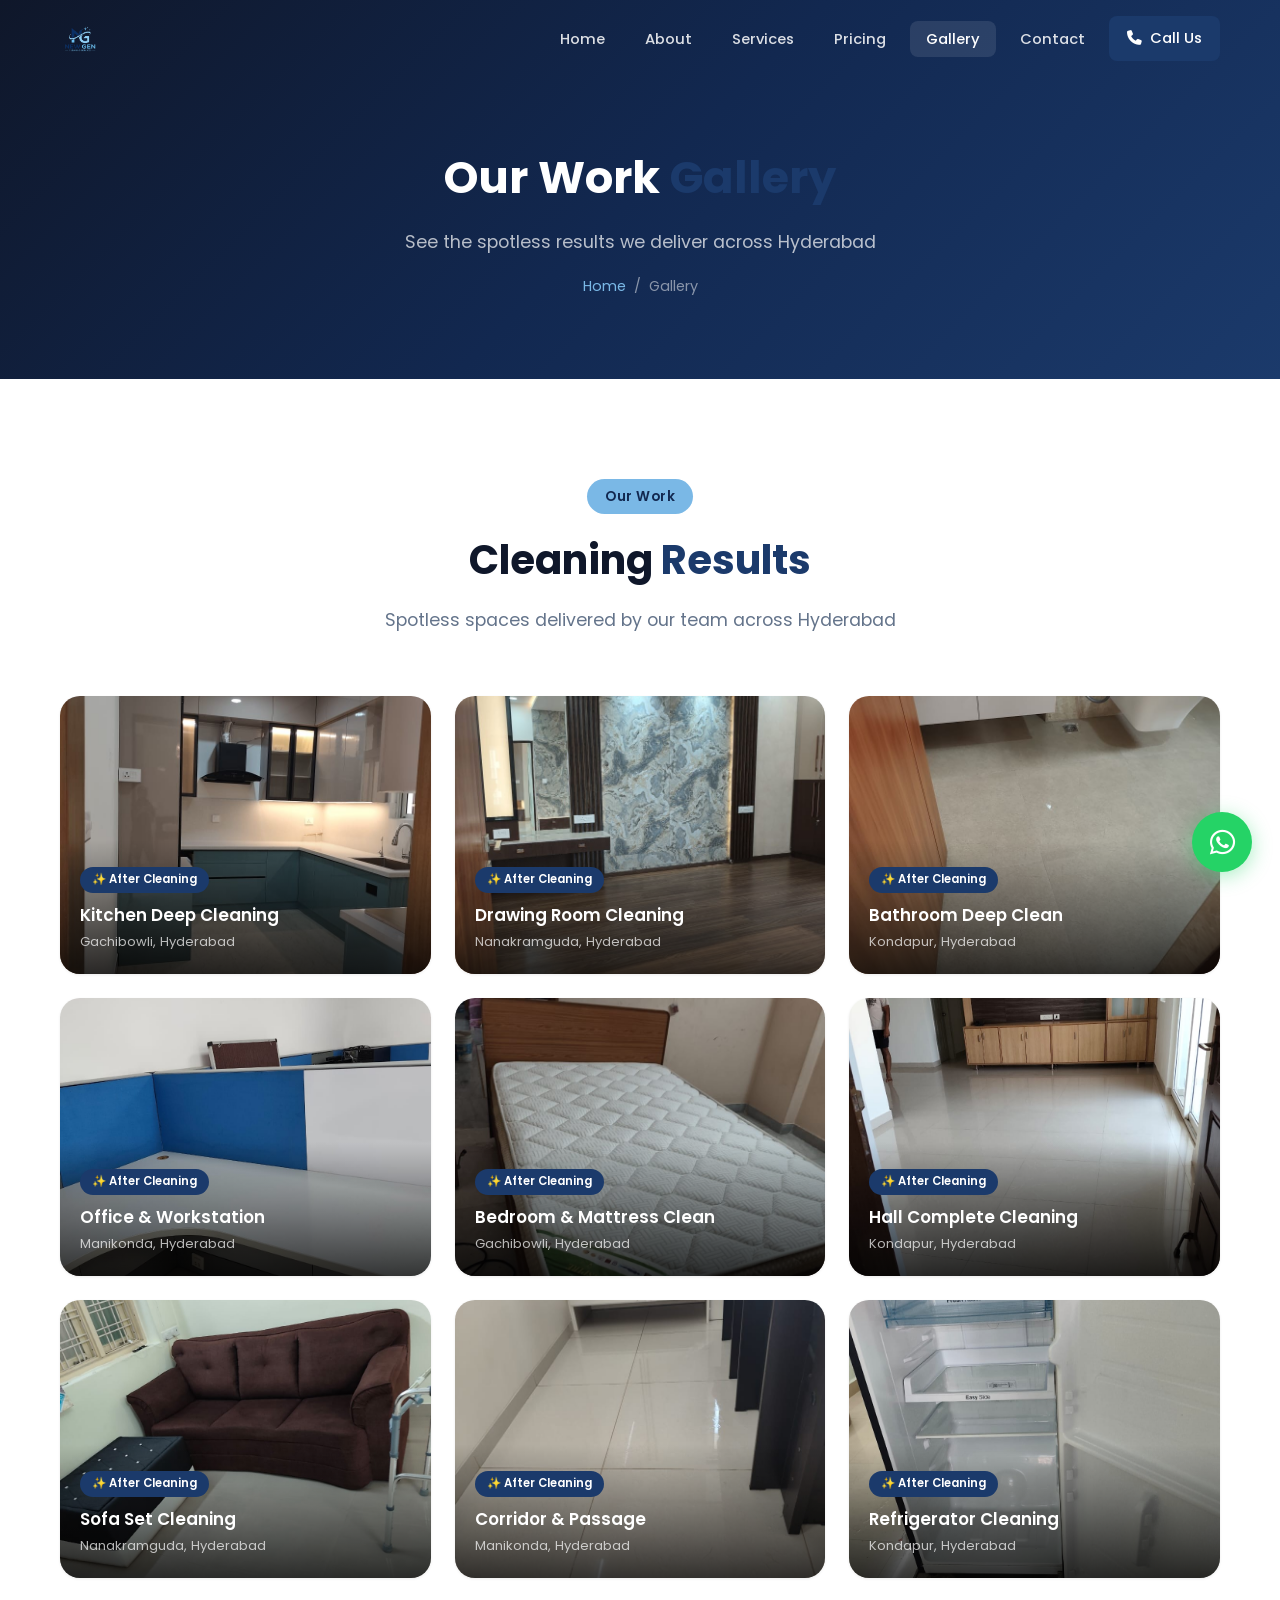
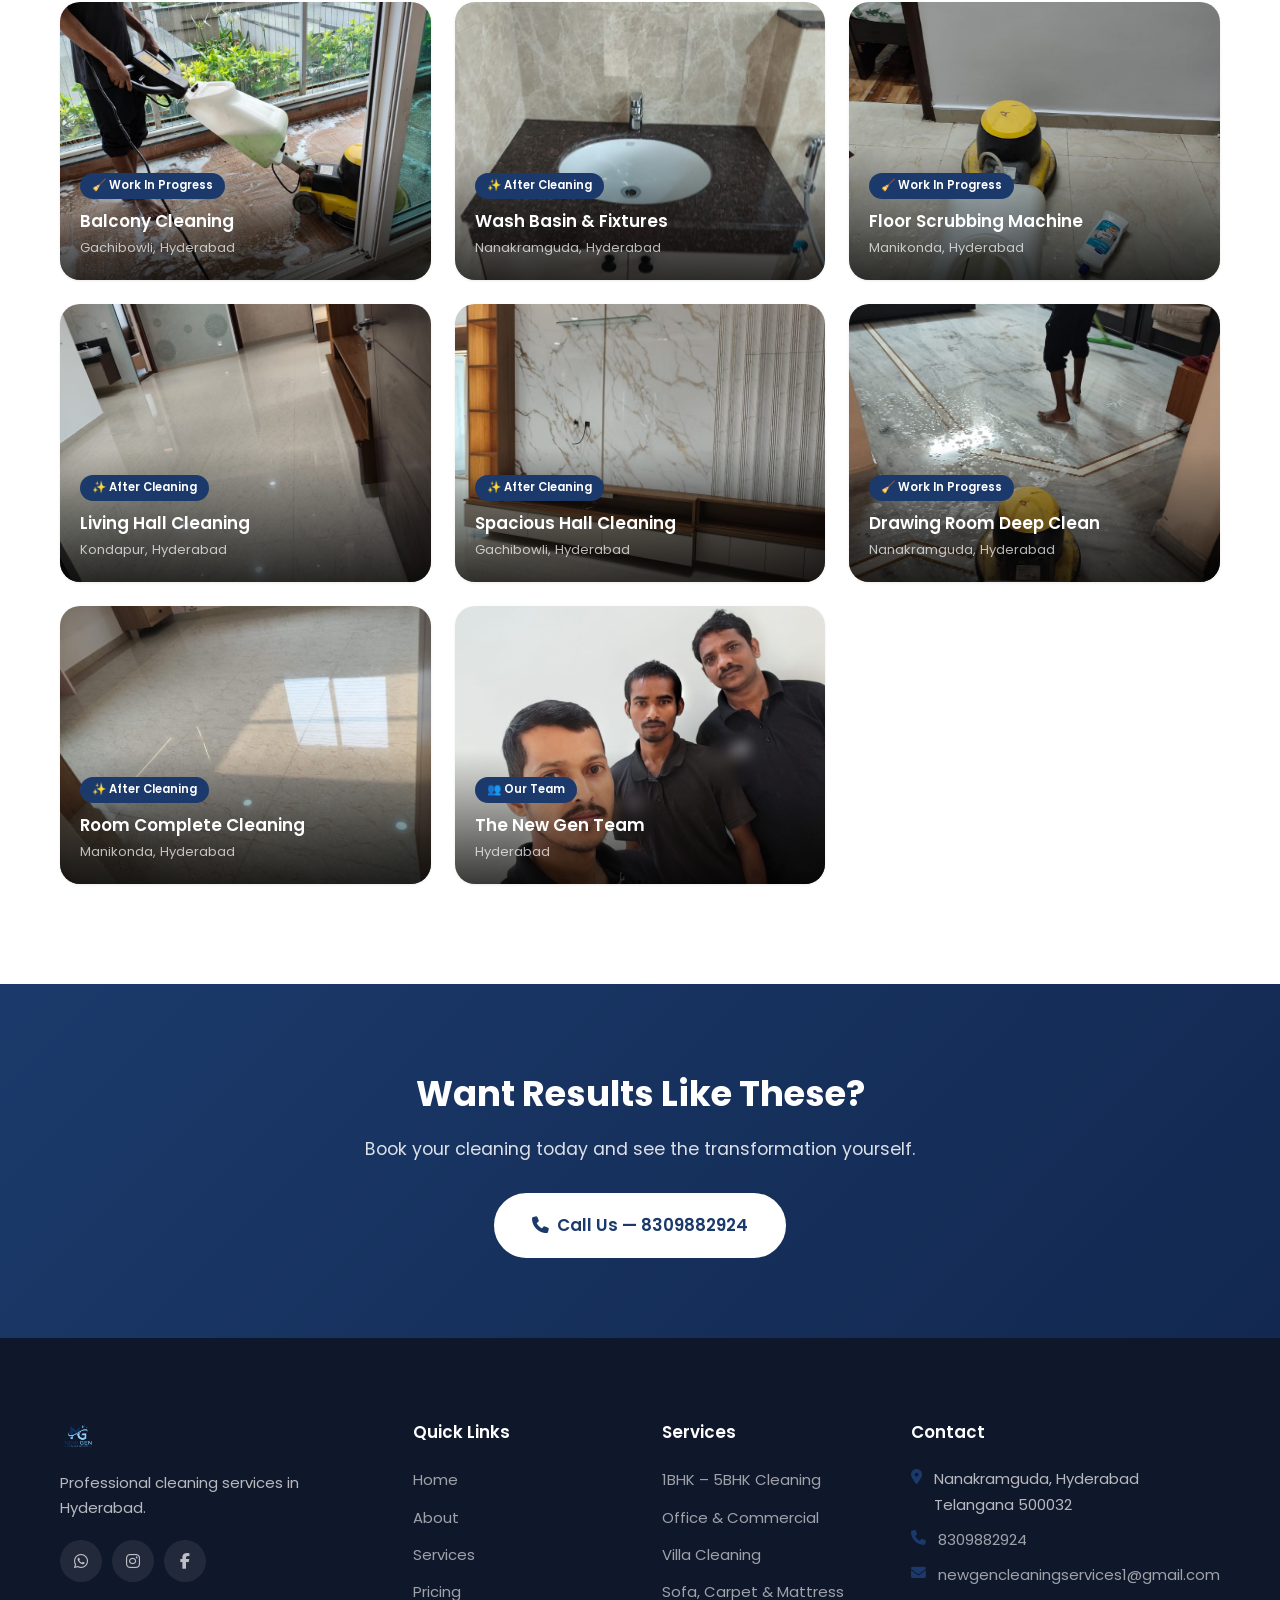
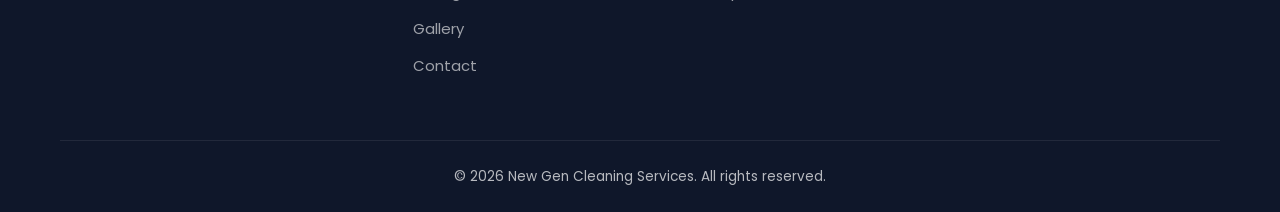
<file: pages/gallery.html>
<!DOCTYPE html>
<html lang="en">
<head>
    <meta charset="UTF-8">
    <meta name="viewport" content="width=device-width, initial-scale=1.0">
    <link rel="icon" type="image/png" href="../assets/images/branding/favicon.png">
    <title>Gallery | New Gen Cleaning Services</title>
    <meta name="description" content="See our cleaning results - real before & after photos from homes, offices and villas across Hyderabad.">
    <link rel="stylesheet" href="../assets/css/style.css">
    <link rel="stylesheet" href="../assets/css/animations.css">
    <link rel="stylesheet" href="https://cdnjs.cloudflare.com/ajax/libs/font-awesome/6.5.1/css/all.min.css">
    <link href="https://fonts.googleapis.com/css2?family=Poppins:wght@300;400;500;600;700;800&display=swap" rel="stylesheet">
</head>
<body>
    <!-- Navbar -->
    <nav class="navbar scrolled" id="navbar">
        <div class="container nav-container">
            <a href="../index.html" class="logo">
                <img src="../assets/images/branding/transparent_logo.png" alt="New Gen Cleaning Services" class="logo-img">
            </a>
            <button class="nav-toggle" id="navToggle" aria-label="Toggle navigation"><span></span><span></span><span></span></button>
            <ul class="nav-links" id="navLinks">
                <li><a href="../index.html">Home</a></li>
                <li><a href="about.html">About</a></li>
                <li><a href="services.html">Services</a></li>
                <li><a href="pricing.html">Pricing</a></li>
                <li><a href="gallery.html" class="active">Gallery</a></li>
                <li><a href="contact.html">Contact</a></li>
                <li><a href="tel:8309882924" class="btn btn-nav"><i class="fas fa-phone"></i> Call Us</a></li>
            </ul>
        </div>
    </nav>

    <!-- Page Header -->
    <section class="page-header">
        <div class="container">
            <h1>Our Work <span class="highlight">Gallery</span></h1>
            <p>See the spotless results we deliver across Hyderabad</p>
            <div class="breadcrumb"><a href="../index.html">Home</a> / <span>Gallery</span></div>
        </div>
    </section>

    <!-- Gallery -->
    <section class="section">
        <div class="container">
            <div class="section-header scroll-reveal">
                <span class="section-tag">Our Work</span>
                <h2>Cleaning <span class="highlight">Results</span></h2>
                <p>Spotless spaces delivered by our team across Hyderabad</p>
            </div>
            <div class="gallery-showcase">
                <div class="gallery-card scroll-reveal">
                    <img src="../assets/images/gallery/kitchen-after-cleaning.jpeg" alt="Kitchen After Cleaning">
                    <div class="gallery-card-overlay">
                        <span class="gallery-tag">✨ After Cleaning</span>
                        <h3>Kitchen Deep Cleaning</h3>
                        <p>Gachibowli, Hyderabad</p>
                    </div>
                </div>

                <div class="gallery-card scroll-reveal">
                    <img src="../assets/images/gallery/drawing-room-after-cleaning.jpeg" alt="Drawing Room After Cleaning">
                    <div class="gallery-card-overlay">
                        <span class="gallery-tag">✨ After Cleaning</span>
                        <h3>Drawing Room Cleaning</h3>
                        <p>Nanakramguda, Hyderabad</p>
                    </div>
                </div>

                <div class="gallery-card scroll-reveal">
                    <img src="../assets/images/gallery/bathroom-after-cleaning.jpeg" alt="Bathroom After Cleaning">
                    <div class="gallery-card-overlay">
                        <span class="gallery-tag">✨ After Cleaning</span>
                        <h3>Bathroom Deep Clean</h3>
                        <p>Kondapur, Hyderabad</p>
                    </div>
                </div>

                <div class="gallery-card scroll-reveal">
                    <img src="../assets/images/gallery/workstation-after-cleaning.jpeg" alt="Workstation After Cleaning">
                    <div class="gallery-card-overlay">
                        <span class="gallery-tag">✨ After Cleaning</span>
                        <h3>Office & Workstation</h3>
                        <p>Manikonda, Hyderabad</p>
                    </div>
                </div>

                <div class="gallery-card scroll-reveal">
                    <img src="../assets/images/gallery/bedroom-after-cleaning.jpeg" alt="Bedroom After Cleaning">
                    <div class="gallery-card-overlay">
                        <span class="gallery-tag">✨ After Cleaning</span>
                        <h3>Bedroom & Mattress Clean</h3>
                        <p>Gachibowli, Hyderabad</p>
                    </div>
                </div>

                <div class="gallery-card scroll-reveal">
                    <img src="../assets/images/gallery/hall-after-cleaning.jpeg" alt="Hall After Cleaning">
                    <div class="gallery-card-overlay">
                        <span class="gallery-tag">✨ After Cleaning</span>
                        <h3>Hall Complete Cleaning</h3>
                        <p>Kondapur, Hyderabad</p>
                    </div>
                </div>

                <div class="gallery-card scroll-reveal">
                    <img src="../assets/images/gallery/sofa-set-after-cleaning.jpeg" alt="Sofa After Cleaning">
                    <div class="gallery-card-overlay">
                        <span class="gallery-tag">✨ After Cleaning</span>
                        <h3>Sofa Set Cleaning</h3>
                        <p>Nanakramguda, Hyderabad</p>
                    </div>
                </div>

                <div class="gallery-card scroll-reveal">
                    <img src="../assets/images/gallery/corridor-after-cleaning.jpeg" alt="Corridor After Cleaning">
                    <div class="gallery-card-overlay">
                        <span class="gallery-tag">✨ After Cleaning</span>
                        <h3>Corridor & Passage</h3>
                        <p>Manikonda, Hyderabad</p>
                    </div>
                </div>

                <div class="gallery-card scroll-reveal">
                    <img src="../assets/images/gallery/refrigerator-after-cleaning.jpeg" alt="Refrigerator After Cleaning">
                    <div class="gallery-card-overlay">
                        <span class="gallery-tag">✨ After Cleaning</span>
                        <h3>Refrigerator Cleaning</h3>
                        <p>Kondapur, Hyderabad</p>
                    </div>
                </div>

                <div class="gallery-card scroll-reveal">
                    <img src="../assets/images/gallery/balcony-cleaning-wip.jpeg" alt="Balcony Cleaning">
                    <div class="gallery-card-overlay">
                        <span class="gallery-tag">🧹 Work In Progress</span>
                        <h3>Balcony Cleaning</h3>
                        <p>Gachibowli, Hyderabad</p>
                    </div>
                </div>

                <div class="gallery-card scroll-reveal">
                    <img src="../assets/images/gallery/hand-wash-after-cleaning.jpeg" alt="Wash Basin After Cleaning">
                    <div class="gallery-card-overlay">
                        <span class="gallery-tag">✨ After Cleaning</span>
                        <h3>Wash Basin & Fixtures</h3>
                        <p>Nanakramguda, Hyderabad</p>
                    </div>
                </div>

                <div class="gallery-card scroll-reveal">
                    <img src="../assets/images/gallery/scrubber-machine-cleaning.jpeg" alt="Machine Cleaning">
                    <div class="gallery-card-overlay">
                        <span class="gallery-tag">🧹 Work In Progress</span>
                        <h3>Floor Scrubbing Machine</h3>
                        <p>Manikonda, Hyderabad</p>
                    </div>
                </div>

                <div class="gallery-card scroll-reveal">
                    <img src="../assets/images/gallery/hall-2-after-cleaning.jpeg" alt="Hall After Cleaning">
                    <div class="gallery-card-overlay">
                        <span class="gallery-tag">✨ After Cleaning</span>
                        <h3>Living Hall Cleaning</h3>
                        <p>Kondapur, Hyderabad</p>
                    </div>
                </div>

                <div class="gallery-card scroll-reveal">
                    <img src="../assets/images/gallery/hall-3-after-cleaning.jpeg" alt="Hall After Cleaning">
                    <div class="gallery-card-overlay">
                        <span class="gallery-tag">✨ After Cleaning</span>
                        <h3>Spacious Hall Cleaning</h3>
                        <p>Gachibowli, Hyderabad</p>
                    </div>
                </div>

                <div class="gallery-card scroll-reveal">
                    <img src="../assets/images/gallery/drawing-room-cleaning-wip.jpeg" alt="Drawing Room Cleaning WIP">
                    <div class="gallery-card-overlay">
                        <span class="gallery-tag">🧹 Work In Progress</span>
                        <h3>Drawing Room Deep Clean</h3>
                        <p>Nanakramguda, Hyderabad</p>
                    </div>
                </div>

                <div class="gallery-card scroll-reveal">
                    <img src="../assets/images/gallery/room-after-cleaning.jpeg" alt="Room After Cleaning">
                    <div class="gallery-card-overlay">
                        <span class="gallery-tag">✨ After Cleaning</span>
                        <h3>Room Complete Cleaning</h3>
                        <p>Manikonda, Hyderabad</p>
                    </div>
                </div>

                <div class="gallery-card scroll-reveal">
                    <img src="../assets/images/team/team.jpeg" alt="Our Cleaning Team">
                    <div class="gallery-card-overlay">
                        <span class="gallery-tag">👥 Our Team</span>
                        <h3>The New Gen Team</h3>
                        <p>Hyderabad</p>
                    </div>
                </div>
            </div>
        </div>
    </section>

    <!-- CTA -->
    <section class="cta-banner">
        <div class="container">
            <div class="cta-content scroll-reveal">
                <h2>Want Results Like These?</h2>
                <p>Book your cleaning today and see the transformation yourself.</p>
                <a href="tel:8309882924" class="btn btn-white btn-lg"><i class="fas fa-phone"></i> Call Us — 8309882924</a>
            </div>
        </div>
    </section>

    <!-- Footer -->
    <footer class="footer">
        <div class="container">
            <div class="footer-grid">
                <div class="footer-col"><div class="footer-logo"><img src="../assets/images/branding/transparent_logo.png" alt="New Gen Cleaning Services" class="logo-img"></div><p>Professional cleaning services in Hyderabad.</p><div class="social-links"><a href="https://wa.me/918309882924" target="_blank" aria-label="WhatsApp"><i class="fab fa-whatsapp"></i></a><a href="#" aria-label="Instagram"><i class="fab fa-instagram"></i></a><a href="#" aria-label="Facebook"><i class="fab fa-facebook-f"></i></a></div></div>
                <div class="footer-col"><h4>Quick Links</h4><ul><li><a href="../index.html">Home</a></li><li><a href="about.html">About</a></li><li><a href="services.html">Services</a></li><li><a href="pricing.html">Pricing</a></li><li><a href="gallery.html">Gallery</a></li><li><a href="contact.html">Contact</a></li></ul></div>
                <div class="footer-col"><h4>Services</h4><ul><li><a href="services.html">1BHK – 5BHK Cleaning</a></li><li><a href="services.html">Office & Commercial</a></li><li><a href="services.html">Villa Cleaning</a></li><li><a href="services.html">Sofa, Carpet & Mattress</a></li></ul></div>
                <div class="footer-col"><h4>Contact</h4><ul class="contact-info"><li><i class="fas fa-map-marker-alt"></i> Nanakramguda, Hyderabad<br>Telangana 500032</li><li><i class="fas fa-phone"></i> <a href="tel:8309882924">8309882924</a></li><li><i class="fas fa-envelope"></i> <a href="mailto:newgencleaningservices1@gmail.com">newgencleaningservices1@gmail.com</a></li></ul></div>
            </div>
            <div class="footer-bottom"><p>&copy; 2026 New Gen Cleaning Services. All rights reserved.</p></div>
        </div>
    </footer>
    <a href="https://wa.me/918309882924" class="whatsapp-float" target="_blank" aria-label="Chat on WhatsApp"><i class="fab fa-whatsapp"></i></a>
    <script src="../assets/js/main.js"></script>
</body>
</html>
</file>
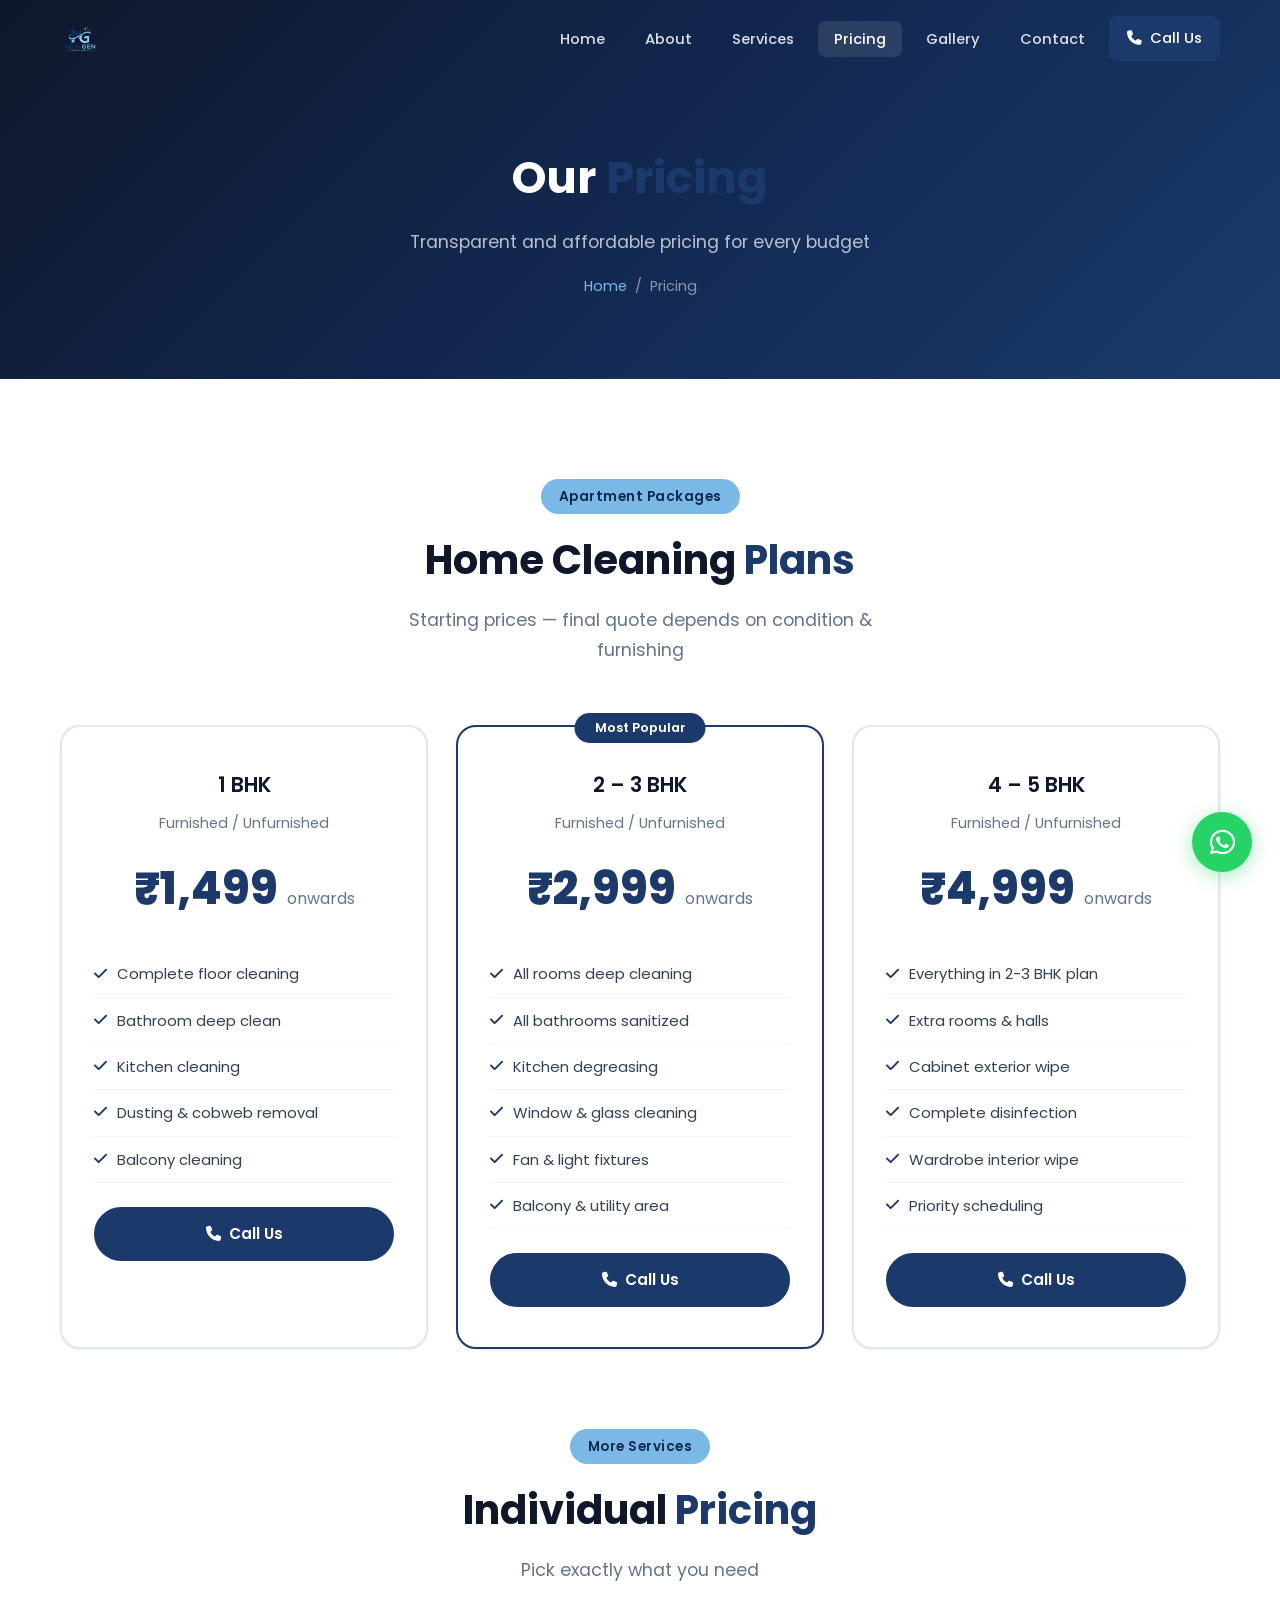
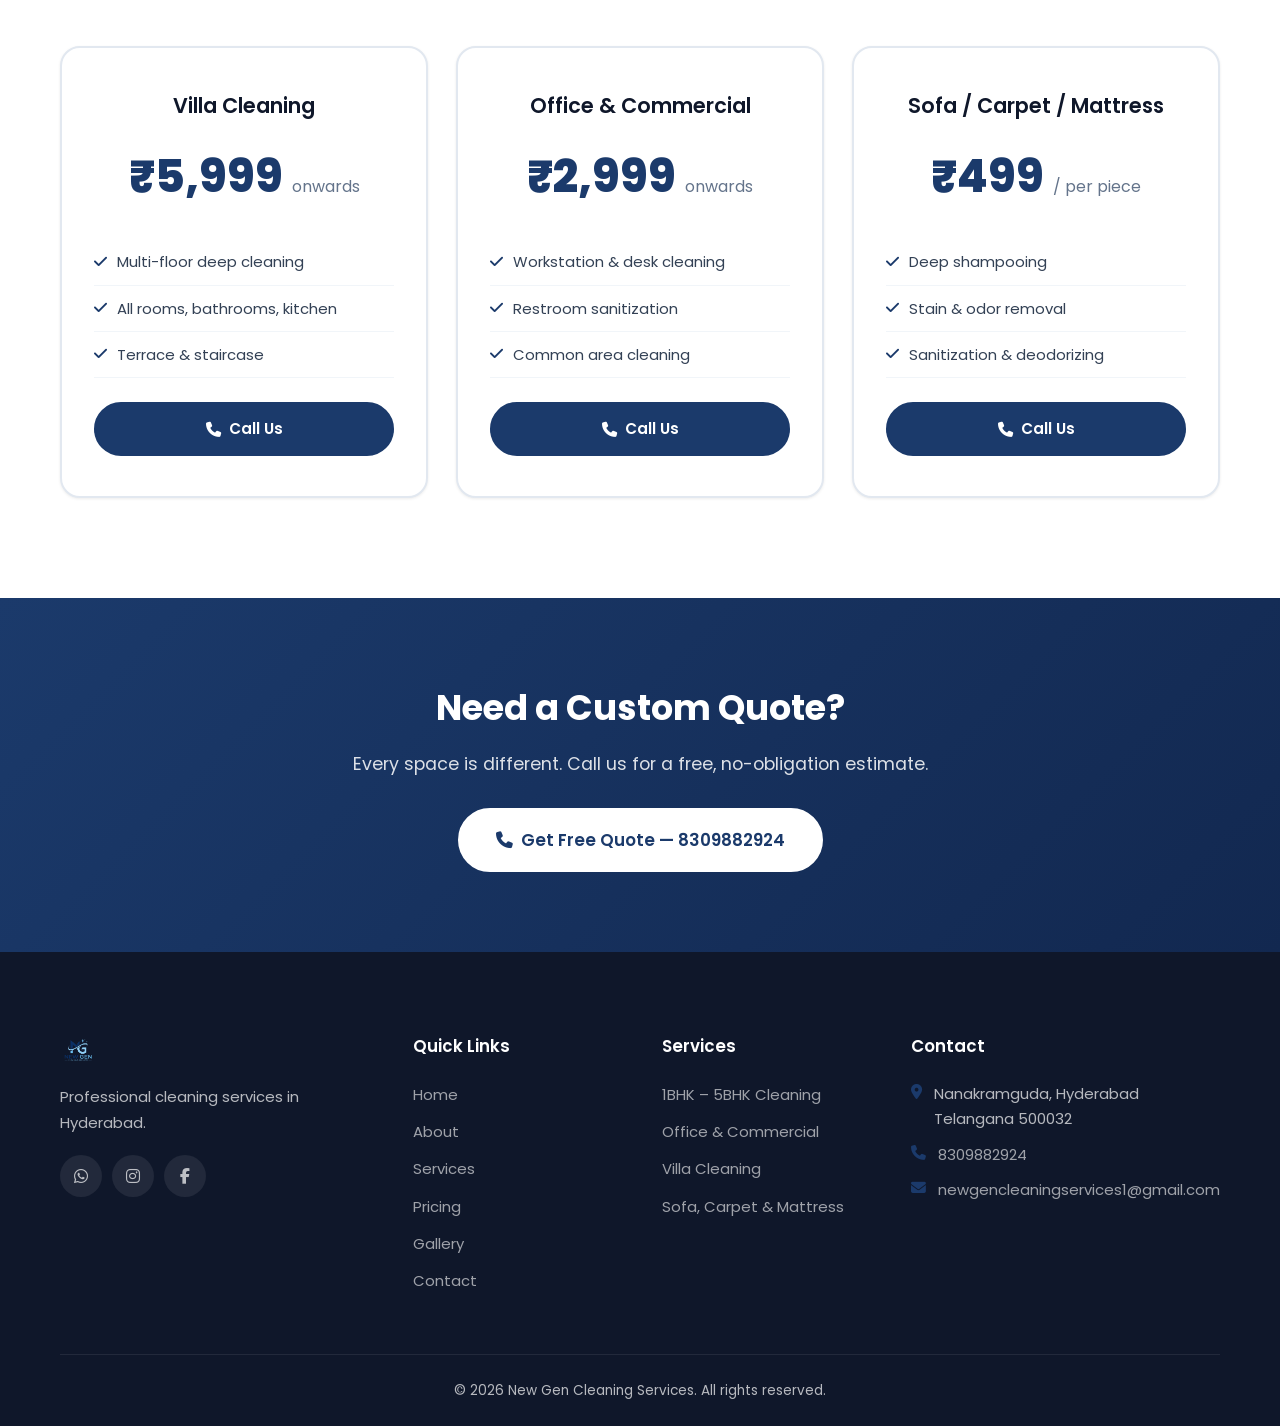
<file: pages/pricing.html>
<!DOCTYPE html>
<html lang="en">
<head>
    <meta charset="UTF-8">
    <meta name="viewport" content="width=device-width, initial-scale=1.0">
    <link rel="icon" type="image/png" href="../assets/images/branding/favicon.png">
    <title>Pricing | New Gen Cleaning Services</title>
    <meta name="description" content="Affordable cleaning service pricing in Hyderabad. 1BHK from ₹1,499, 2-3BHK from ₹2,999, villas from ₹5,999. Get a free quote today.">
    <link rel="stylesheet" href="../assets/css/style.css">
    <link rel="stylesheet" href="../assets/css/animations.css">
    <link rel="stylesheet" href="https://cdnjs.cloudflare.com/ajax/libs/font-awesome/6.5.1/css/all.min.css">
    <link href="https://fonts.googleapis.com/css2?family=Poppins:wght@300;400;500;600;700;800&display=swap" rel="stylesheet">
</head>
<body>
    <!-- Navbar -->
    <nav class="navbar scrolled" id="navbar">
        <div class="container nav-container">
            <a href="../index.html" class="logo">
                <img src="../assets/images/branding/transparent_logo.png" alt="New Gen Cleaning Services" class="logo-img">
            </a>
            <button class="nav-toggle" id="navToggle" aria-label="Toggle navigation"><span></span><span></span><span></span></button>
            <ul class="nav-links" id="navLinks">
                <li><a href="../index.html">Home</a></li>
                <li><a href="about.html">About</a></li>
                <li><a href="services.html">Services</a></li>
                <li><a href="pricing.html" class="active">Pricing</a></li>
                <li><a href="gallery.html">Gallery</a></li>
                <li><a href="contact.html">Contact</a></li>
                <li><a href="tel:8309882924" class="btn btn-nav"><i class="fas fa-phone"></i> Call Us</a></li>
            </ul>
        </div>
    </nav>

    <!-- Page Header -->
    <section class="page-header">
        <div class="container">
            <h1>Our <span class="highlight">Pricing</span></h1>
            <p>Transparent and affordable pricing for every budget</p>
            <div class="breadcrumb"><a href="../index.html">Home</a> / <span>Pricing</span></div>
        </div>
    </section>

    <!-- Pricing Section -->
    <section class="section">
        <div class="container">
            <div class="section-header scroll-reveal">
                <span class="section-tag">Apartment Packages</span>
                <h2>Home Cleaning <span class="highlight">Plans</span></h2>
                <p>Starting prices — final quote depends on condition & furnishing</p>
            </div>
            <div class="pricing-grid">
                <div class="pricing-card scroll-reveal">
                    <h3>1 BHK</h3>
                    <p style="color:var(--gray-500);font-size:0.9rem;">Furnished / Unfurnished</p>
                    <div class="price">₹1,499 <span>onwards</span></div>
                    <ul>
                        <li><i class="fas fa-check"></i> Complete floor cleaning</li>
                        <li><i class="fas fa-check"></i> Bathroom deep clean</li>
                        <li><i class="fas fa-check"></i> Kitchen cleaning</li>
                        <li><i class="fas fa-check"></i> Dusting & cobweb removal</li>
                        <li><i class="fas fa-check"></i> Balcony cleaning</li>
                    </ul>
                    <a href="tel:8309882924" class="btn btn-primary" style="width:100%;justify-content:center;"><i class="fas fa-phone"></i> Call Us</a>
                </div>

                <div class="pricing-card popular scroll-reveal">
                    <h3>2 – 3 BHK</h3>
                    <p style="color:var(--gray-500);font-size:0.9rem;">Furnished / Unfurnished</p>
                    <div class="price">₹2,999 <span>onwards</span></div>
                    <ul>
                        <li><i class="fas fa-check"></i> All rooms deep cleaning</li>
                        <li><i class="fas fa-check"></i> All bathrooms sanitized</li>
                        <li><i class="fas fa-check"></i> Kitchen degreasing</li>
                        <li><i class="fas fa-check"></i> Window & glass cleaning</li>
                        <li><i class="fas fa-check"></i> Fan & light fixtures</li>
                        <li><i class="fas fa-check"></i> Balcony & utility area</li>
                    </ul>
                    <a href="tel:8309882924" class="btn btn-primary" style="width:100%;justify-content:center;"><i class="fas fa-phone"></i> Call Us</a>
                </div>

                <div class="pricing-card scroll-reveal">
                    <h3>4 – 5 BHK</h3>
                    <p style="color:var(--gray-500);font-size:0.9rem;">Furnished / Unfurnished</p>
                    <div class="price">₹4,999 <span>onwards</span></div>
                    <ul>
                        <li><i class="fas fa-check"></i> Everything in 2-3 BHK plan</li>
                        <li><i class="fas fa-check"></i> Extra rooms & halls</li>
                        <li><i class="fas fa-check"></i> Cabinet exterior wipe</li>
                        <li><i class="fas fa-check"></i> Complete disinfection</li>
                        <li><i class="fas fa-check"></i> Wardrobe interior wipe</li>
                        <li><i class="fas fa-check"></i> Priority scheduling</li>
                    </ul>
                    <a href="tel:8309882924" class="btn btn-primary" style="width:100%;justify-content:center;"><i class="fas fa-phone"></i> Call Us</a>
                </div>
            </div>

            <!-- Individual Pricing -->
            <div style="margin-top:80px;">
                <div class="section-header scroll-reveal">
                    <span class="section-tag">More Services</span>
                    <h2>Individual <span class="highlight">Pricing</span></h2>
                    <p>Pick exactly what you need</p>
                </div>
                <div class="pricing-grid">
                    <div class="pricing-card scroll-reveal">
                        <h3>Villa Cleaning</h3>
                        <div class="price">₹5,999 <span>onwards</span></div>
                        <ul>
                            <li><i class="fas fa-check"></i> Multi-floor deep cleaning</li>
                            <li><i class="fas fa-check"></i> All rooms, bathrooms, kitchen</li>
                            <li><i class="fas fa-check"></i> Terrace & staircase</li>
                        </ul>
                        <a href="tel:8309882924" class="btn btn-primary" style="width:100%;justify-content:center;"><i class="fas fa-phone"></i> Call Us</a>
                    </div>
                    <div class="pricing-card scroll-reveal">
                        <h3>Office & Commercial</h3>
                        <div class="price">₹2,999 <span>onwards</span></div>
                        <ul>
                            <li><i class="fas fa-check"></i> Workstation & desk cleaning</li>
                            <li><i class="fas fa-check"></i> Restroom sanitization</li>
                            <li><i class="fas fa-check"></i> Common area cleaning</li>
                        </ul>
                        <a href="tel:8309882924" class="btn btn-primary" style="width:100%;justify-content:center;"><i class="fas fa-phone"></i> Call Us</a>
                    </div>
                    <div class="pricing-card scroll-reveal">
                        <h3>Sofa / Carpet / Mattress</h3>
                        <div class="price">₹499 <span>/ per piece</span></div>
                        <ul>
                            <li><i class="fas fa-check"></i> Deep shampooing</li>
                            <li><i class="fas fa-check"></i> Stain & odor removal</li>
                            <li><i class="fas fa-check"></i> Sanitization & deodorizing</li>
                        </ul>
                        <a href="tel:8309882924" class="btn btn-primary" style="width:100%;justify-content:center;"><i class="fas fa-phone"></i> Call Us</a>
                    </div>
                </div>
            </div>
        </div>
    </section>

    <!-- CTA -->
    <section class="cta-banner">
        <div class="container">
            <div class="cta-content scroll-reveal">
                <h2>Need a Custom Quote?</h2>
                <p>Every space is different. Call us for a free, no-obligation estimate.</p>
                <a href="tel:8309882924" class="btn btn-white btn-lg"><i class="fas fa-phone"></i> Get Free Quote — 8309882924</a>
            </div>
        </div>
    </section>

    <!-- Footer -->
    <footer class="footer">
        <div class="container">
            <div class="footer-grid">
                <div class="footer-col"><div class="footer-logo"><img src="../assets/images/branding/transparent_logo.png" alt="New Gen Cleaning Services" class="logo-img"></div><p>Professional cleaning services in Hyderabad.</p><div class="social-links"><a href="https://wa.me/918309882924" target="_blank" aria-label="WhatsApp"><i class="fab fa-whatsapp"></i></a><a href="#" aria-label="Instagram"><i class="fab fa-instagram"></i></a><a href="#" aria-label="Facebook"><i class="fab fa-facebook-f"></i></a></div></div>
                <div class="footer-col"><h4>Quick Links</h4><ul><li><a href="../index.html">Home</a></li><li><a href="about.html">About</a></li><li><a href="services.html">Services</a></li><li><a href="pricing.html">Pricing</a></li><li><a href="gallery.html">Gallery</a></li><li><a href="contact.html">Contact</a></li></ul></div>
                <div class="footer-col"><h4>Services</h4><ul><li><a href="services.html">1BHK – 5BHK Cleaning</a></li><li><a href="services.html">Office & Commercial</a></li><li><a href="services.html">Villa Cleaning</a></li><li><a href="services.html">Sofa, Carpet & Mattress</a></li></ul></div>
                <div class="footer-col"><h4>Contact</h4><ul class="contact-info"><li><i class="fas fa-map-marker-alt"></i> Nanakramguda, Hyderabad<br>Telangana 500032</li><li><i class="fas fa-phone"></i> <a href="tel:8309882924">8309882924</a></li><li><i class="fas fa-envelope"></i> <a href="mailto:newgencleaningservices1@gmail.com">newgencleaningservices1@gmail.com</a></li></ul></div>
            </div>
            <div class="footer-bottom"><p>&copy; 2026 New Gen Cleaning Services. All rights reserved.</p></div>
        </div>
    </footer>
    <a href="https://wa.me/918309882924" class="whatsapp-float" target="_blank" aria-label="Chat on WhatsApp"><i class="fab fa-whatsapp"></i></a>
    <script src="../assets/js/main.js"></script>
</body>
</html>
</file>
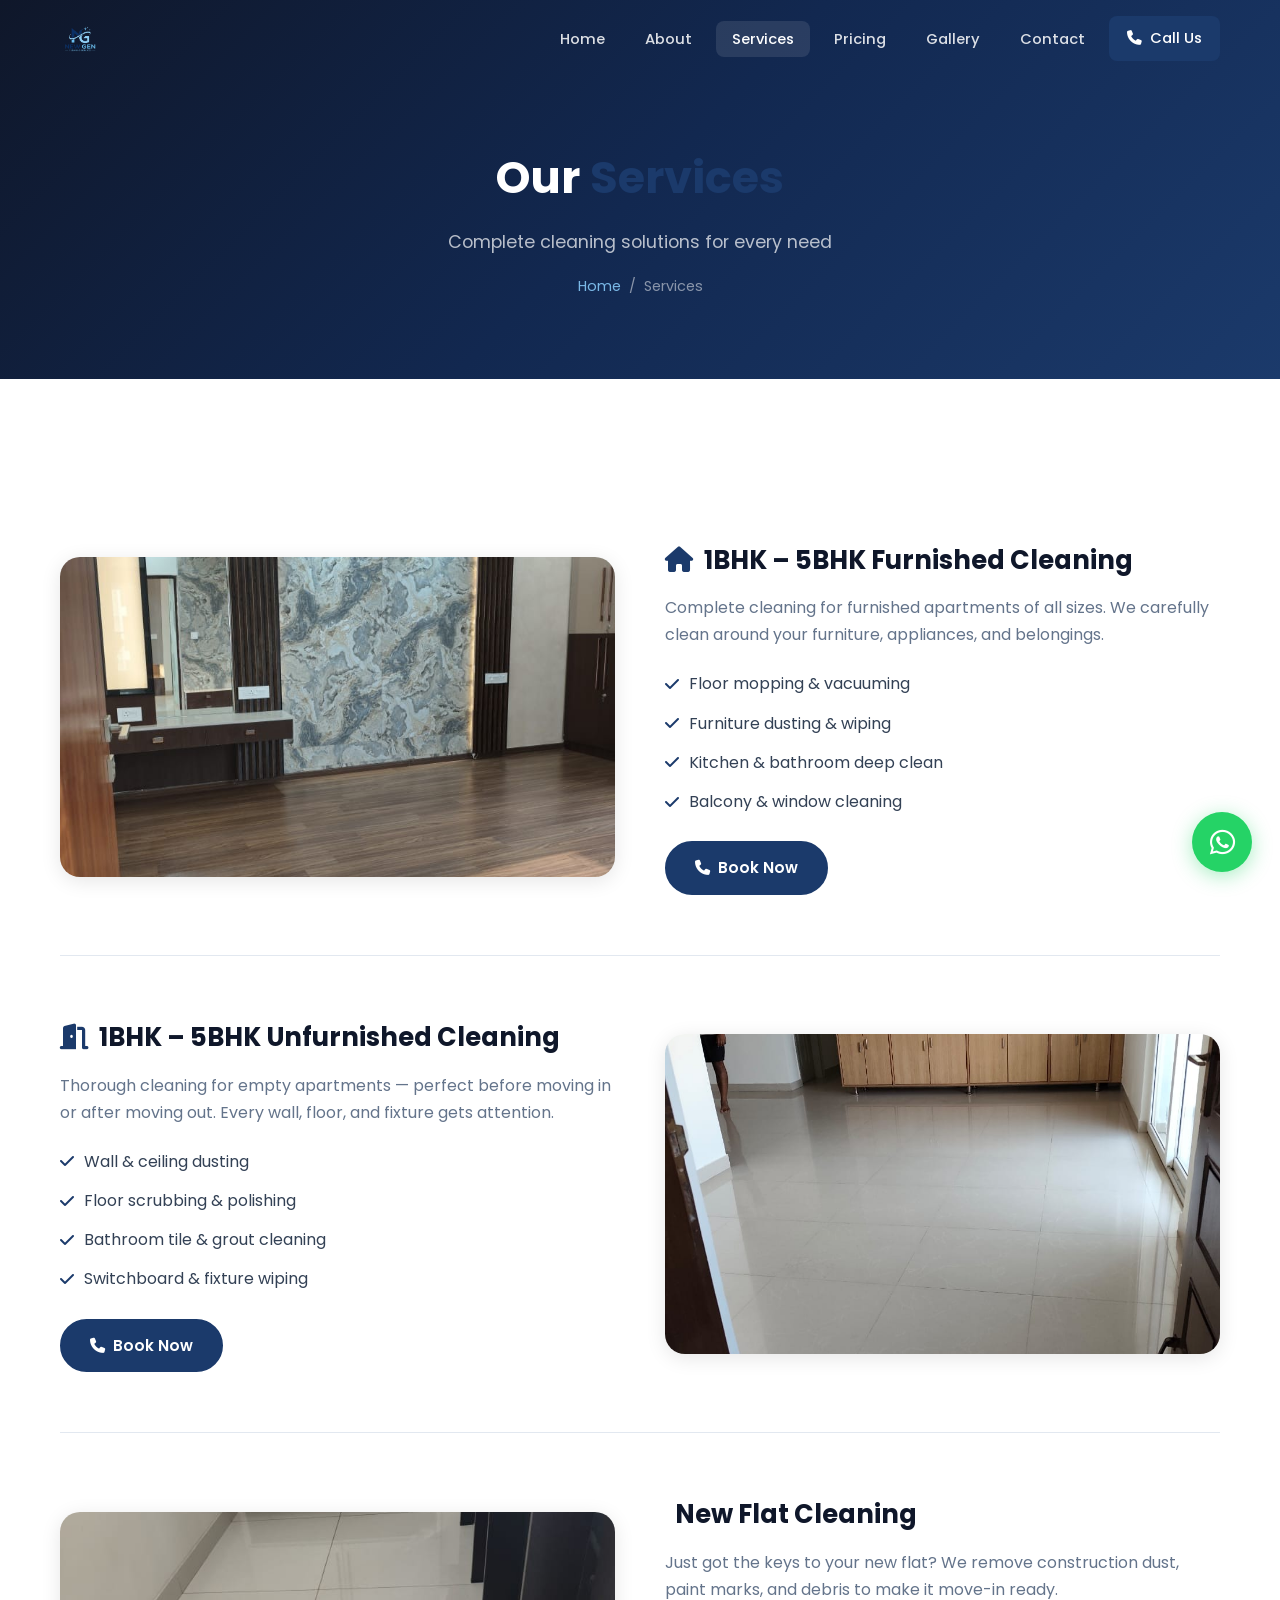
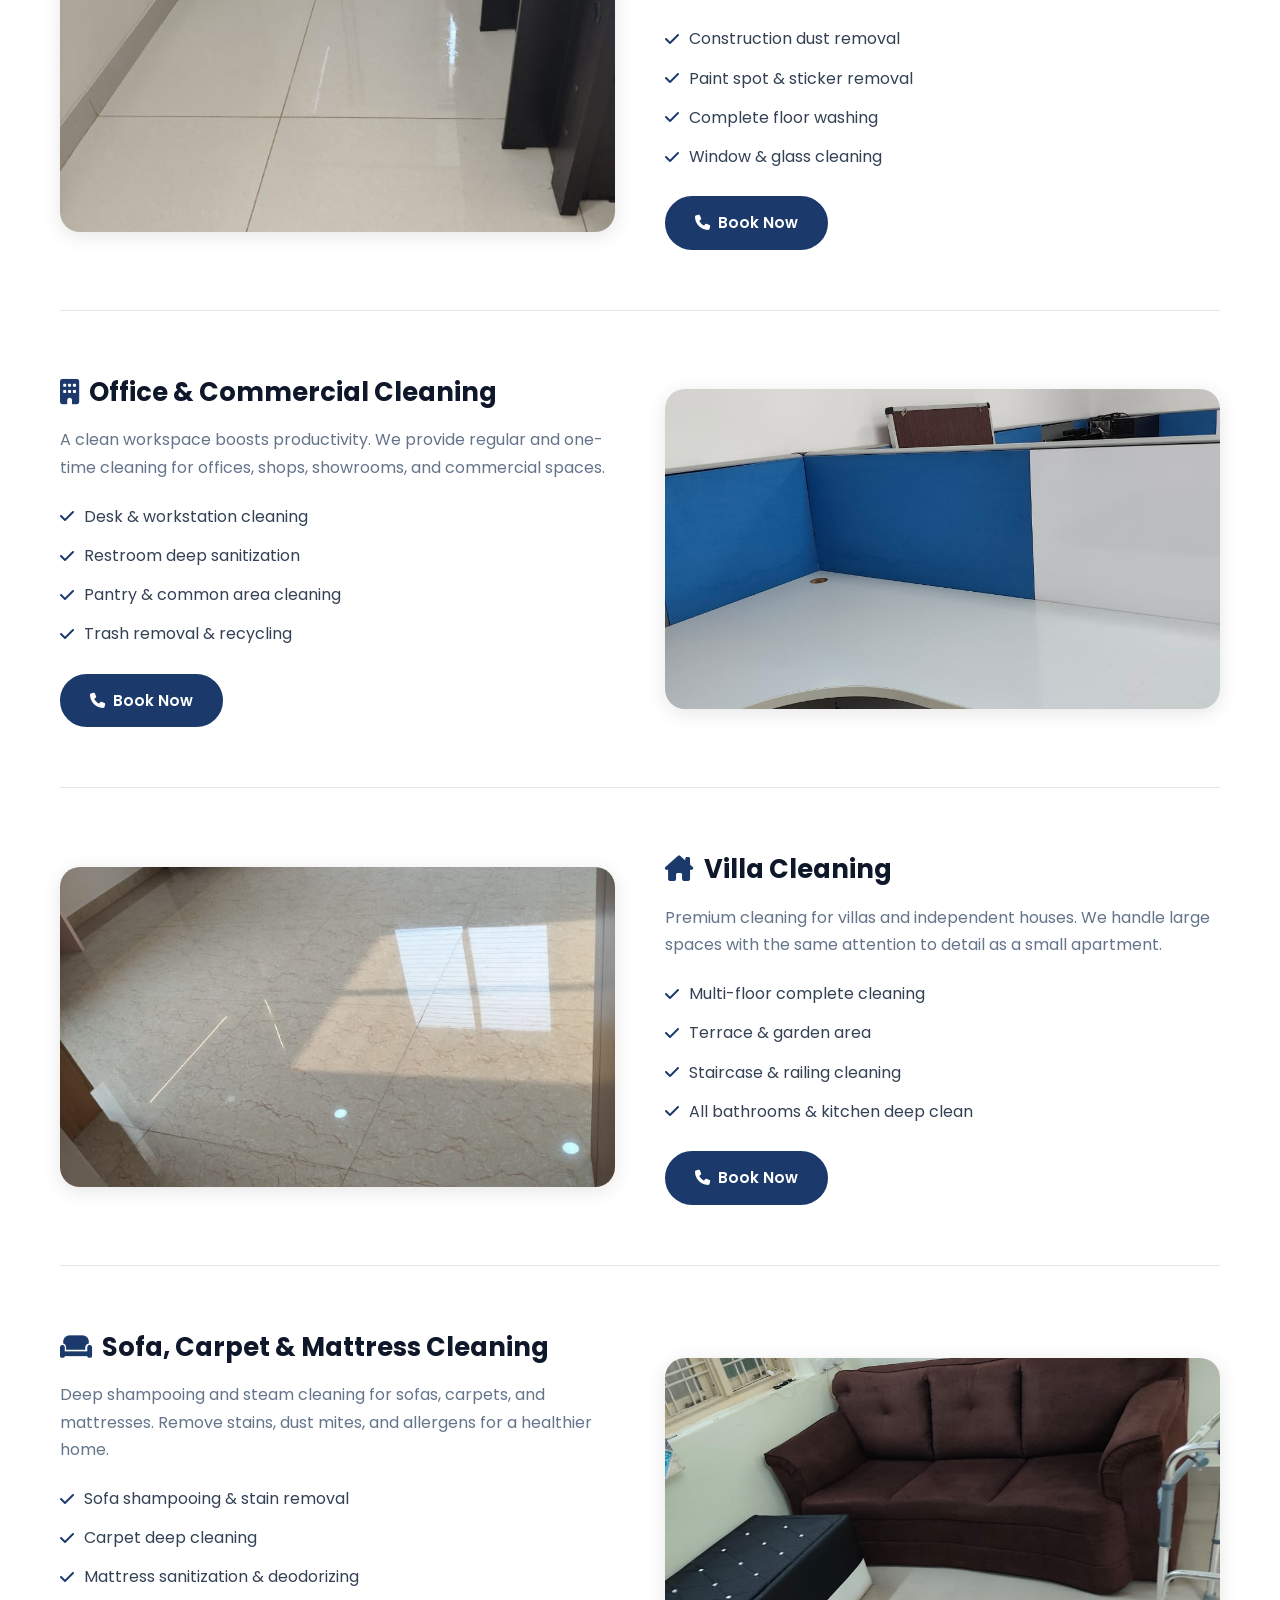
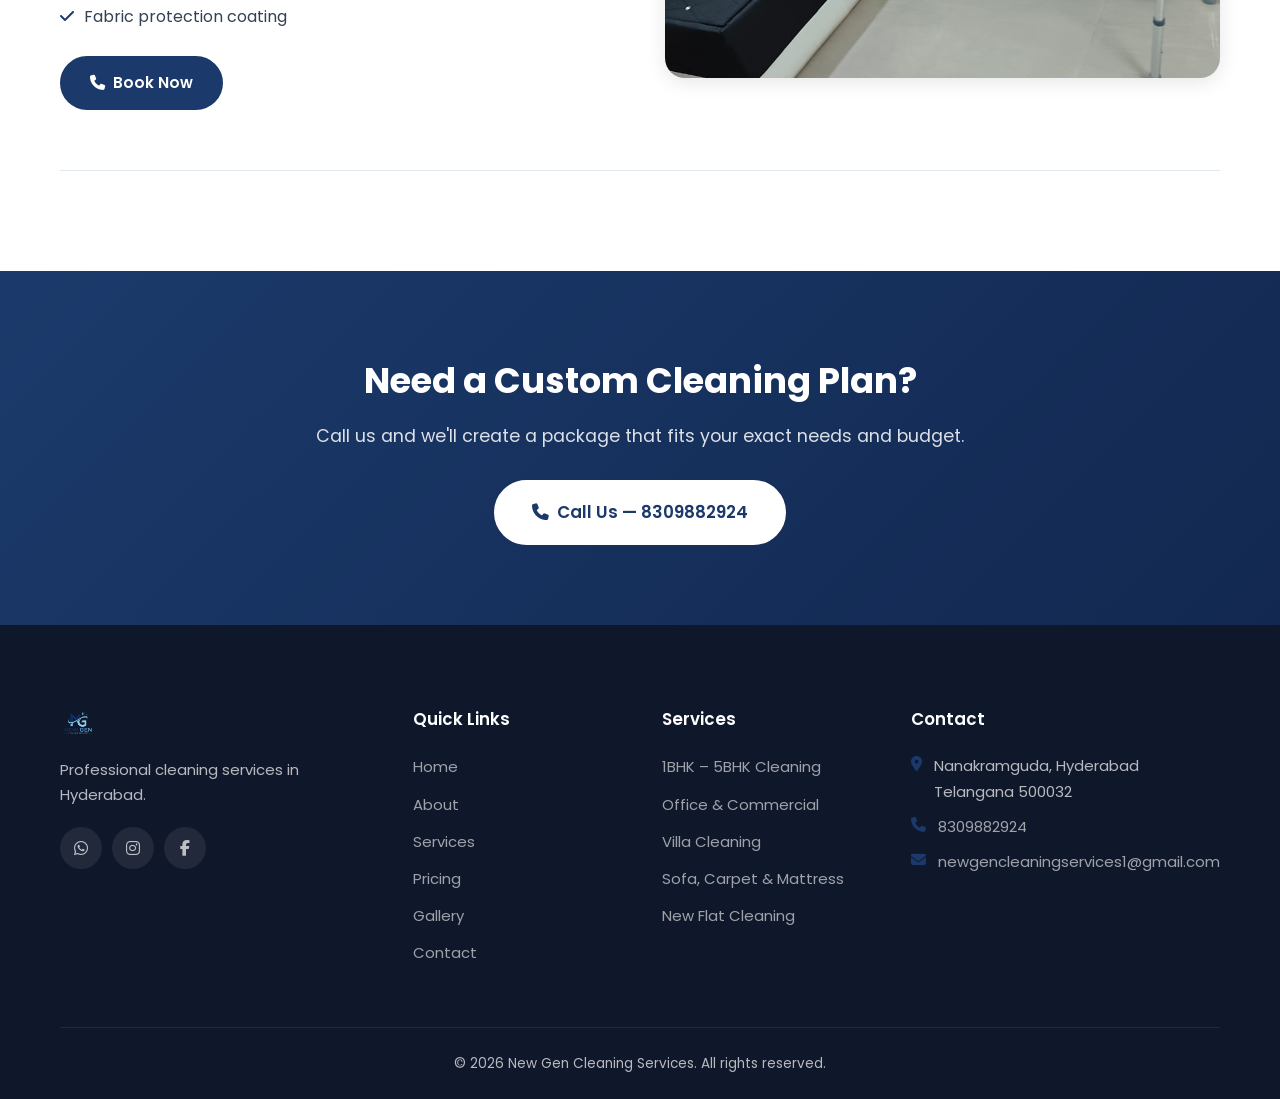
<file: pages/services.html>
<!DOCTYPE html>
<html lang="en">
<head>
    <meta charset="UTF-8">
    <meta name="viewport" content="width=device-width, initial-scale=1.0">
    <link rel="icon" type="image/png" href="../assets/images/branding/favicon.png">
    <title>Services | New Gen Cleaning Services</title>
    <meta name="description" content="Professional cleaning services in Hyderabad - 1BHK to 5BHK apartments, villas, offices, sofa, carpet & mattress cleaning. View our complete service list.">
    <link rel="stylesheet" href="../assets/css/style.css">
    <link rel="stylesheet" href="../assets/css/animations.css">
    <link rel="stylesheet" href="https://cdnjs.cloudflare.com/ajax/libs/font-awesome/6.5.1/css/all.min.css">
    <link href="https://fonts.googleapis.com/css2?family=Poppins:wght@300;400;500;600;700;800&display=swap" rel="stylesheet">
</head>
<body>
    <!-- Navbar -->
    <nav class="navbar scrolled" id="navbar">
        <div class="container nav-container">
            <a href="../index.html" class="logo">
                <img src="../assets/images/branding/transparent_logo.png" alt="New Gen Cleaning Services" class="logo-img">
            </a>
            <button class="nav-toggle" id="navToggle" aria-label="Toggle navigation"><span></span><span></span><span></span></button>
            <ul class="nav-links" id="navLinks">
                <li><a href="../index.html">Home</a></li>
                <li><a href="about.html">About</a></li>
                <li><a href="services.html" class="active">Services</a></li>
                <li><a href="pricing.html">Pricing</a></li>
                <li><a href="gallery.html">Gallery</a></li>
                <li><a href="contact.html">Contact</a></li>
                <li><a href="tel:8309882924" class="btn btn-nav"><i class="fas fa-phone"></i> Call Us</a></li>
            </ul>
        </div>
    </nav>

    <!-- Page Header -->
    <section class="page-header">
        <div class="container">
            <h1>Our <span class="highlight">Services</span></h1>
            <p>Complete cleaning solutions for every need</p>
            <div class="breadcrumb"><a href="../index.html">Home</a> / <span>Services</span></div>
        </div>
    </section>

    <!-- Services Detail -->
    <section class="section">
        <div class="container">
            <!-- 1BHK to 5BHK Furnished -->
            <div class="service-detail scroll-reveal">
                <div class="service-detail-img">
                    <img src="../assets/images/gallery/drawing-room-after-cleaning.jpeg" alt="Clean Furnished Apartment">
                </div>
                <div class="service-detail-content">
                    <h3><i class="fas fa-home" style="color:var(--primary);margin-right:10px;"></i>1BHK – 5BHK Furnished Cleaning</h3>
                    <p>Complete cleaning for furnished apartments of all sizes. We carefully clean around your furniture, appliances, and belongings.</p>
                    <ul>
                        <li><i class="fas fa-check"></i> Floor mopping & vacuuming</li>
                        <li><i class="fas fa-check"></i> Furniture dusting & wiping</li>
                        <li><i class="fas fa-check"></i> Kitchen & bathroom deep clean</li>
                        <li><i class="fas fa-check"></i> Balcony & window cleaning</li>
                    </ul>
                    <a href="tel:8309882924" class="btn btn-primary"><i class="fas fa-phone"></i> Book Now</a>
                </div>
            </div>

            <!-- Unfurnished -->
            <div class="service-detail scroll-reveal">
                <div class="service-detail-img">
                    <img src="../assets/images/gallery/hall-after-cleaning.jpeg" alt="Unfurnished Cleaning">
                </div>
                <div class="service-detail-content">
                    <h3><i class="fas fa-door-open" style="color:var(--primary);margin-right:10px;"></i>1BHK – 5BHK Unfurnished Cleaning</h3>
                    <p>Thorough cleaning for empty apartments — perfect before moving in or after moving out. Every wall, floor, and fixture gets attention.</p>
                    <ul>
                        <li><i class="fas fa-check"></i> Wall & ceiling dusting</li>
                        <li><i class="fas fa-check"></i> Floor scrubbing & polishing</li>
                        <li><i class="fas fa-check"></i> Bathroom tile & grout cleaning</li>
                        <li><i class="fas fa-check"></i> Switchboard & fixture wiping</li>
                    </ul>
                    <a href="tel:8309882924" class="btn btn-primary"><i class="fas fa-phone"></i> Book Now</a>
                </div>
            </div>

            <!-- New Flat -->
            <div class="service-detail scroll-reveal">
                <div class="service-detail-img">
                    <img src="../assets/images/gallery/corridor-after-cleaning.jpeg" alt="New Flat Cleaning">
                </div>
                <div class="service-detail-content">
                    <h3><i class="fas fa-sparkles" style="color:var(--primary);margin-right:10px;"></i>New Flat Cleaning</h3>
                    <p>Just got the keys to your new flat? We remove construction dust, paint marks, and debris to make it move-in ready.</p>
                    <ul>
                        <li><i class="fas fa-check"></i> Construction dust removal</li>
                        <li><i class="fas fa-check"></i> Paint spot & sticker removal</li>
                        <li><i class="fas fa-check"></i> Complete floor washing</li>
                        <li><i class="fas fa-check"></i> Window & glass cleaning</li>
                    </ul>
                    <a href="tel:8309882924" class="btn btn-primary"><i class="fas fa-phone"></i> Book Now</a>
                </div>
            </div>

            <!-- Office & Commercial -->
            <div class="service-detail scroll-reveal">
                <div class="service-detail-img">
                    <img src="../assets/images/gallery/workstation-after-cleaning.jpeg" alt="Office Cleaning">
                </div>
                <div class="service-detail-content">
                    <h3><i class="fas fa-building" style="color:var(--primary);margin-right:10px;"></i>Office & Commercial Cleaning</h3>
                    <p>A clean workspace boosts productivity. We provide regular and one-time cleaning for offices, shops, showrooms, and commercial spaces.</p>
                    <ul>
                        <li><i class="fas fa-check"></i> Desk & workstation cleaning</li>
                        <li><i class="fas fa-check"></i> Restroom deep sanitization</li>
                        <li><i class="fas fa-check"></i> Pantry & common area cleaning</li>
                        <li><i class="fas fa-check"></i> Trash removal & recycling</li>
                    </ul>
                    <a href="tel:8309882924" class="btn btn-primary"><i class="fas fa-phone"></i> Book Now</a>
                </div>
            </div>

            <!-- Villa -->
            <div class="service-detail scroll-reveal">
                <div class="service-detail-img">
                    <img src="../assets/images/gallery/room-after-cleaning.jpeg" alt="Villa Cleaning">
                </div>
                <div class="service-detail-content">
                    <h3><i class="fas fa-house-chimney" style="color:var(--primary);margin-right:10px;"></i>Villa Cleaning</h3>
                    <p>Premium cleaning for villas and independent houses. We handle large spaces with the same attention to detail as a small apartment.</p>
                    <ul>
                        <li><i class="fas fa-check"></i> Multi-floor complete cleaning</li>
                        <li><i class="fas fa-check"></i> Terrace & garden area</li>
                        <li><i class="fas fa-check"></i> Staircase & railing cleaning</li>
                        <li><i class="fas fa-check"></i> All bathrooms & kitchen deep clean</li>
                    </ul>
                    <a href="tel:8309882924" class="btn btn-primary"><i class="fas fa-phone"></i> Book Now</a>
                </div>
            </div>

            <!-- Sofa, Carpet & Mattress -->
            <div class="service-detail scroll-reveal">
                <div class="service-detail-img">
                    <img src="../assets/images/gallery/sofa-set-after-cleaning.jpeg" alt="Sofa Carpet Mattress Cleaning">
                </div>
                <div class="service-detail-content">
                    <h3><i class="fas fa-couch" style="color:var(--primary);margin-right:10px;"></i>Sofa, Carpet & Mattress Cleaning</h3>
                    <p>Deep shampooing and steam cleaning for sofas, carpets, and mattresses. Remove stains, dust mites, and allergens for a healthier home.</p>
                    <ul>
                        <li><i class="fas fa-check"></i> Sofa shampooing & stain removal</li>
                        <li><i class="fas fa-check"></i> Carpet deep cleaning</li>
                        <li><i class="fas fa-check"></i> Mattress sanitization & deodorizing</li>
                        <li><i class="fas fa-check"></i> Fabric protection coating</li>
                    </ul>
                    <a href="tel:8309882924" class="btn btn-primary"><i class="fas fa-phone"></i> Book Now</a>
                </div>
            </div>
        </div>
    </section>

    <!-- CTA -->
    <section class="cta-banner">
        <div class="container">
            <div class="cta-content scroll-reveal">
                <h2>Need a Custom Cleaning Plan?</h2>
                <p>Call us and we'll create a package that fits your exact needs and budget.</p>
                <a href="tel:8309882924" class="btn btn-white btn-lg"><i class="fas fa-phone"></i> Call Us — 8309882924</a>
            </div>
        </div>
    </section>

    <!-- Footer -->
    <footer class="footer">
        <div class="container">
            <div class="footer-grid">
                <div class="footer-col"><div class="footer-logo"><img src="../assets/images/branding/transparent_logo.png" alt="New Gen Cleaning Services" class="logo-img"></div><p>Professional cleaning services in Hyderabad.</p><div class="social-links"><a href="https://wa.me/918309882924" target="_blank" aria-label="WhatsApp"><i class="fab fa-whatsapp"></i></a><a href="#" aria-label="Instagram"><i class="fab fa-instagram"></i></a><a href="#" aria-label="Facebook"><i class="fab fa-facebook-f"></i></a></div></div>
                <div class="footer-col"><h4>Quick Links</h4><ul><li><a href="../index.html">Home</a></li><li><a href="about.html">About</a></li><li><a href="services.html">Services</a></li><li><a href="pricing.html">Pricing</a></li><li><a href="gallery.html">Gallery</a></li><li><a href="contact.html">Contact</a></li></ul></div>
                <div class="footer-col"><h4>Services</h4><ul><li><a href="services.html">1BHK – 5BHK Cleaning</a></li><li><a href="services.html">Office & Commercial</a></li><li><a href="services.html">Villa Cleaning</a></li><li><a href="services.html">Sofa, Carpet & Mattress</a></li><li><a href="services.html">New Flat Cleaning</a></li></ul></div>
                <div class="footer-col"><h4>Contact</h4><ul class="contact-info"><li><i class="fas fa-map-marker-alt"></i> Nanakramguda, Hyderabad<br>Telangana 500032</li><li><i class="fas fa-phone"></i> <a href="tel:8309882924">8309882924</a></li><li><i class="fas fa-envelope"></i> <a href="mailto:newgencleaningservices1@gmail.com">newgencleaningservices1@gmail.com</a></li></ul></div>
            </div>
            <div class="footer-bottom"><p>&copy; 2026 New Gen Cleaning Services. All rights reserved.</p></div>
        </div>
    </footer>
    <a href="https://wa.me/918309882924" class="whatsapp-float" target="_blank" aria-label="Chat on WhatsApp"><i class="fab fa-whatsapp"></i></a>
    <script src="../assets/js/main.js"></script>
</body>
</html>
</file>
<file: assets/css/style.css>
/* ===== VARIABLES ===== */
:root {
    --primary: #1b3a6b;
    --primary-dark: #122850;
    --primary-light: #7ab8e6;
    --secondary: #1e293b;
    --accent: #a8d8f0;
    --white: #ffffff;
    --light: #f0f7fd;
    --gray-50: #f8fafc;
    --gray-100: #f1f5f9;
    --gray-200: #e2e8f0;
    --gray-300: #cbd5e1;
    --gray-500: #64748b;
    --gray-700: #334155;
    --gray-900: #0f172a;
    --shadow-sm: 0 1px 3px rgba(0,0,0,0.08);
    --shadow-md: 0 4px 20px rgba(0,0,0,0.1);
    --shadow-lg: 0 10px 40px rgba(0,0,0,0.12);
    --shadow-xl: 0 20px 60px rgba(0,0,0,0.15);
    --radius: 12px;
    --radius-lg: 20px;
    --transition: all 0.3s ease;
}

/* ===== RESET ===== */
*, *::before, *::after { margin: 0; padding: 0; box-sizing: border-box; }
html { scroll-behavior: smooth; scroll-padding-top: 80px; }
body { font-family: 'Poppins', sans-serif; color: var(--gray-700); line-height: 1.7; overflow-x: hidden; }
a { text-decoration: none; color: inherit; transition: var(--transition); }
ul { list-style: none; }
img { max-width: 100%; display: block; }
button { cursor: pointer; border: none; background: none; font-family: inherit; }

/* ===== UTILITIES ===== */
.container { max-width: 1200px; margin: 0 auto; padding: 0 20px; }
.text-center { text-align: center; }
.mt-4 { margin-top: 2.5rem; }
.highlight { color: var(--primary); }
.section { padding: 100px 0; }
.section-header { text-align: center; margin-bottom: 60px; }
.section-tag { display: inline-block; background: var(--primary-light); color: var(--primary-dark); padding: 6px 18px; border-radius: 50px; font-size: 0.85rem; font-weight: 600; margin-bottom: 12px; letter-spacing: 0.5px; }
.section-header h2 { font-size: 2.5rem; font-weight: 700; color: var(--gray-900); margin-bottom: 12px; }
.section-header p { font-size: 1.1rem; color: var(--gray-500); max-width: 550px; margin: 0 auto; }

/* ===== BUTTONS ===== */
.btn { display: inline-flex; align-items: center; gap: 8px; padding: 12px 28px; border-radius: 50px; font-weight: 600; font-size: 0.95rem; transition: var(--transition); border: 2px solid transparent; }
.btn-primary { background: var(--primary); color: var(--white); border-color: var(--primary); }
.btn-primary:hover { background: var(--primary-dark); border-color: var(--primary-dark); transform: translateY(-2px); box-shadow: 0 8px 25px rgba(27,58,107,0.35); }
.btn-outline { background: transparent; color: var(--white); border-color: rgba(255,255,255,0.5); }
.btn-outline:hover { background: var(--white); color: var(--primary); border-color: var(--white); }
.btn-white { background: var(--white); color: var(--primary); border-color: var(--white); }
.btn-white:hover { background: transparent; color: var(--white); transform: translateY(-2px); }
.btn-lg { padding: 16px 36px; font-size: 1.05rem; }
.btn-nav { background: var(--primary); color: var(--white) !important; padding: 10px 22px; border-radius: 50px; }
.btn-nav:hover { background: var(--primary-dark); }

/* ===== NAVBAR ===== */
.navbar { position: fixed; top: 0; left: 0; width: 100%; z-index: 1000; padding: 16px 0; transition: var(--transition); }
.navbar.scrolled { background: rgba(255,255,255,0.97); backdrop-filter: blur(20px); box-shadow: var(--shadow-sm); padding: 10px 0; }
.nav-container { display: flex; align-items: center; justify-content: space-between; }
.logo { display: flex; align-items: center; gap: 10px; font-size: 1.4rem; font-weight: 700; color: var(--white); }
.navbar.scrolled .logo { color: var(--gray-900); }
.logo-icon { font-size: 1.6rem; color: var(--primary); }
.nav-links { display: flex; align-items: center; gap: 8px; }
.nav-links a { color: rgba(255,255,255,0.85); padding: 8px 16px; border-radius: 8px; font-weight: 500; font-size: 0.92rem; }
.nav-links a:hover, .nav-links a.active { color: var(--white); background: rgba(255,255,255,0.1); }
.navbar.scrolled .nav-links a { color: var(--gray-700); }
.navbar.scrolled .nav-links a:hover, .navbar.scrolled .nav-links a.active { color: var(--primary); background: var(--light); }
.nav-toggle { display: none; flex-direction: column; gap: 5px; padding: 5px; }
.nav-toggle span { width: 25px; height: 2.5px; background: var(--white); border-radius: 2px; transition: var(--transition); }
.navbar.scrolled .nav-toggle span { background: var(--gray-900); }

/* ===== HERO ===== */
.hero { position: relative; min-height: 100vh; display: flex; align-items: center; background: linear-gradient(135deg, #0f172a 0%, #122850 50%, #1b3a6b 100%); overflow: hidden; }
.hero-overlay { position: absolute; inset: 0; background: url('https://images.unsplash.com/photo-1600585154340-be6161a56a0c?w=1920&q=80') center/cover; opacity: 0.18; }
.hero-particles { position: absolute; inset: 0; pointer-events: none; }
.hero-content { position: relative; z-index: 2; text-align: center; padding: 120px 0 80px; }
.hero-badge { display: inline-block; background: rgba(255,255,255,0.12); backdrop-filter: blur(10px); border: 1px solid rgba(255,255,255,0.15); color: var(--primary-light); padding: 8px 24px; border-radius: 50px; font-size: 0.9rem; font-weight: 500; margin-bottom: 24px; }
.hero h1 { font-size: 3.8rem; font-weight: 800; color: var(--white); line-height: 1.15; margin-bottom: 20px; }
.hero-sub { font-size: 1.2rem; color: rgba(255,255,255,0.75); max-width: 600px; margin: 0 auto 36px; }
.hero-btns { display: flex; gap: 16px; justify-content: center; flex-wrap: wrap; margin-bottom: 50px; }
.hero-stats { display: flex; gap: 40px; justify-content: center; flex-wrap: wrap; }
.stat { text-align: center; color: var(--white); }
.stat-num { font-size: 2rem; font-weight: 700; display: block; }
.stat-label { font-size: 0.85rem; color: rgba(255,255,255,0.6); }
.hero-wave { position: absolute; bottom: -1px; left: 0; width: 100%; }
.hero-wave svg { display: block; width: 100%; height: auto; }

/* ===== SERVICES GRID ===== */
.services-grid { display: grid; grid-template-columns: repeat(auto-fit, minmax(320px, 1fr)); gap: 28px; }
.service-card { background: var(--white); border-radius: var(--radius-lg); padding: 36px 30px; box-shadow: var(--shadow-sm); border: 1px solid var(--gray-200); transition: var(--transition); position: relative; overflow: hidden; }
.service-card::before { content: ''; position: absolute; top: 0; left: 0; width: 100%; height: 4px; background: linear-gradient(90deg, var(--primary), var(--primary-light)); transform: scaleX(0); transition: transform 0.4s ease; transform-origin: left; }
.service-card:hover { transform: translateY(-8px); box-shadow: var(--shadow-lg); border-color: var(--primary-light); }
.service-card:hover::before { transform: scaleX(1); }
.service-icon { width: 65px; height: 65px; border-radius: 16px; background: var(--light); display: flex; align-items: center; justify-content: center; font-size: 1.6rem; color: var(--primary); margin-bottom: 20px; transition: var(--transition); }
.service-card:hover .service-icon { background: var(--primary); color: var(--white); }
.service-card h3 { font-size: 1.2rem; font-weight: 600; color: var(--gray-900); margin-bottom: 10px; }
.service-card p { color: var(--gray-500); font-size: 0.95rem; margin-bottom: 16px; }
.service-link { color: var(--primary); font-weight: 600; font-size: 0.9rem; display: inline-flex; align-items: center; gap: 6px; }
.service-link:hover { gap: 10px; }

/* ===== WHY US ===== */
.why-us { background: var(--gray-50); }
.why-grid { display: grid; grid-template-columns: repeat(auto-fit, minmax(320px, 1fr)); gap: 28px; }
.why-card { background: var(--white); border-radius: var(--radius-lg); padding: 36px 30px; text-align: center; box-shadow: var(--shadow-sm); border: 1px solid var(--gray-200); transition: var(--transition); }
.why-card:hover { transform: translateY(-6px); box-shadow: var(--shadow-md); }
.why-icon { width: 70px; height: 70px; border-radius: 50%; background: linear-gradient(135deg, var(--primary-light), var(--accent)); display: flex; align-items: center; justify-content: center; font-size: 1.5rem; color: var(--primary-dark); margin: 0 auto 20px; }
.why-card h3 { font-size: 1.15rem; font-weight: 600; color: var(--gray-900); margin-bottom: 10px; }
.why-card p { color: var(--gray-500); font-size: 0.93rem; }

/* ===== TESTIMONIALS ===== */
.testimonials { background: linear-gradient(135deg, #0f172a, #122850); }
.testimonials .section-tag { background: rgba(255,255,255,0.1); color: var(--primary-light); }
.testimonials .section-header h2 { color: var(--white); }
.testimonials .section-header p { color: rgba(255,255,255,0.6); }
.testimonial-slider { position: relative; overflow: hidden; }
.testimonial-track { display: flex; gap: 24px; transition: transform 0.5s ease; }
.testimonial-card { min-width: calc(33.333% - 16px); background: rgba(255,255,255,0.08); backdrop-filter: blur(10px); border: 1px solid rgba(255,255,255,0.1); border-radius: var(--radius-lg); padding: 32px; color: var(--white); flex-shrink: 0; }
.testimonial-card .stars { font-size: 1.1rem; margin-bottom: 16px; }
.testimonial-card p { font-size: 0.95rem; line-height: 1.7; color: rgba(255,255,255,0.8); margin-bottom: 20px; }
.testimonial-author { display: flex; align-items: center; gap: 12px; }
.author-avatar { width: 45px; height: 45px; border-radius: 50%; background: var(--primary); display: flex; align-items: center; justify-content: center; font-weight: 600; font-size: 0.85rem; }
.testimonial-author strong { display: block; font-size: 0.95rem; }
.testimonial-author span { font-size: 0.8rem; color: rgba(255,255,255,0.5); }
.testimonial-nav { display: flex; justify-content: center; gap: 12px; margin-top: 30px; }
.testimonial-nav button { width: 45px; height: 45px; border-radius: 50%; background: rgba(255,255,255,0.1); color: var(--white); font-size: 1rem; display: flex; align-items: center; justify-content: center; transition: var(--transition); }
.testimonial-nav button:hover { background: var(--primary); }

/* ===== CTA BANNER ===== */
.cta-banner { background: linear-gradient(135deg, var(--primary), var(--primary-dark)); padding: 80px 0; text-align: center; }
.cta-content h2 { font-size: 2.2rem; color: var(--white); font-weight: 700; margin-bottom: 12px; }
.cta-content p { font-size: 1.1rem; color: rgba(255,255,255,0.85); margin-bottom: 28px; }

/* ===== FAQ ===== */
.faq-section { background: var(--white); }
.faq-list { max-width: 750px; margin: 0 auto; }
.faq-item { border: 1px solid var(--gray-200); border-radius: var(--radius); margin-bottom: 12px; overflow: hidden; transition: var(--transition); }
.faq-item.active { border-color: var(--primary-light); box-shadow: 0 4px 15px rgba(27,58,107,0.1); }
.faq-question { width: 100%; padding: 20px 24px; display: flex; justify-content: space-between; align-items: center; font-size: 1rem; font-weight: 500; color: var(--gray-900); text-align: left; transition: var(--transition); }
.faq-question i { color: var(--primary); transition: transform 0.3s ease; }
.faq-item.active .faq-question i { transform: rotate(180deg); }
.faq-answer { max-height: 0; overflow: hidden; transition: max-height 0.4s ease; }
.faq-answer p { padding: 0 24px 20px; color: var(--gray-500); font-size: 0.95rem; }

/* ===== FOOTER ===== */
.footer { background: var(--gray-900); color: rgba(255,255,255,0.7); padding: 80px 0 0; }
.footer-grid { display: grid; grid-template-columns: 1.5fr 1fr 1fr 1.2fr; gap: 40px; margin-bottom: 50px; }
.footer-logo { display: flex; align-items: center; gap: 10px; font-size: 1.3rem; font-weight: 700; color: var(--white); margin-bottom: 16px; }
.footer-col p { font-size: 0.93rem; line-height: 1.7; margin-bottom: 20px; }
.social-links { display: flex; gap: 10px; }
.social-links a { width: 42px; height: 42px; border-radius: 50%; background: rgba(255,255,255,0.08); display: flex; align-items: center; justify-content: center; font-size: 1rem; color: rgba(255,255,255,0.7); transition: var(--transition); }
.social-links a:hover { background: var(--primary); color: var(--white); transform: translateY(-3px); }
.footer-col h4 { color: var(--white); font-size: 1.05rem; font-weight: 600; margin-bottom: 20px; }
.footer-col ul li { margin-bottom: 10px; }
.footer-col ul a { font-size: 0.93rem; color: rgba(255,255,255,0.6); }
.footer-col ul a:hover { color: var(--primary-light); padding-left: 4px; }
.contact-info li { display: flex; gap: 12px; align-items: flex-start; margin-bottom: 14px; font-size: 0.93rem; }
.contact-info i { color: var(--primary); margin-top: 4px; }
.contact-info a { color: rgba(255,255,255,0.6); }
.contact-info a:hover { color: var(--primary-light); }
.footer-bottom { border-top: 1px solid rgba(255,255,255,0.08); padding: 24px 0; text-align: center; font-size: 0.85rem; }

/* ===== WHATSAPP FLOAT ===== */
.whatsapp-float { position: fixed; bottom: 28px; right: 28px; width: 60px; height: 60px; border-radius: 50%; background: #25d366; color: var(--white); font-size: 1.8rem; display: flex; align-items: center; justify-content: center; box-shadow: 0 4px 20px rgba(37,211,102,0.4); z-index: 999; transition: var(--transition); animation: pulse-whatsapp 2s infinite; }
.whatsapp-float:hover { transform: scale(1.1); }
@keyframes pulse-whatsapp { 0%, 100% { box-shadow: 0 4px 20px rgba(37,211,102,0.4); } 50% { box-shadow: 0 4px 30px rgba(37,211,102,0.6); } }

/* ===== LOGO IMAGE ===== */
.logo-img { height: 40px; width: auto; }
.navbar.scrolled .logo-img { height: 36px; }
.footer-logo .logo-img { height: 36px; }

/* ===== PAGE HEADERS (for inner pages) ===== */
.page-header { background: linear-gradient(135deg, #0f172a 0%, #122850 50%, #1b3a6b 100%); padding: 140px 0 80px; text-align: center; position: relative; }
.page-header h1 { font-size: 2.8rem; font-weight: 700; color: var(--white); margin-bottom: 12px; }
.page-header p { color: rgba(255,255,255,0.7); font-size: 1.1rem; }
.breadcrumb { display: flex; justify-content: center; gap: 8px; margin-top: 16px; font-size: 0.9rem; color: rgba(255,255,255,0.5); }
.breadcrumb a { color: var(--primary-light); }

/* ===== ABOUT PAGE ===== */
.about-intro { display: grid; grid-template-columns: 1fr 1fr; gap: 60px; align-items: center; }
.about-img { border-radius: var(--radius-lg); overflow: hidden; box-shadow: var(--shadow-lg); position: relative; }
.about-img img { width: 100%; height: 400px; object-fit: cover; }
.about-text h2 { font-size: 2rem; font-weight: 700; color: var(--gray-900); margin-bottom: 16px; }
.about-text p { color: var(--gray-500); margin-bottom: 16px; }
.about-features { display: grid; grid-template-columns: 1fr 1fr; gap: 16px; margin-top: 24px; }
.about-feature { display: flex; align-items: center; gap: 10px; font-weight: 500; color: var(--gray-700); }
.about-feature i { color: var(--primary); font-size: 1.1rem; }

/* ===== TEAM ===== */
.team-grid { display: grid; grid-template-columns: repeat(auto-fit, minmax(250px, 1fr)); gap: 28px; }
.team-card { background: var(--white); border-radius: var(--radius-lg); overflow: hidden; box-shadow: var(--shadow-sm); border: 1px solid var(--gray-200); transition: var(--transition); text-align: center; }
.team-card:hover { transform: translateY(-6px); box-shadow: var(--shadow-md); }
.team-card img { width: 100%; height: 280px; object-fit: cover; }
.team-card .team-info { padding: 20px; }
.team-card h3 { font-size: 1.1rem; font-weight: 600; color: var(--gray-900); }
.team-card span { font-size: 0.85rem; color: var(--primary); font-weight: 500; }

/* ===== SERVICES PAGE ===== */
.service-detail { display: grid; grid-template-columns: 1fr 1fr; gap: 50px; align-items: center; padding: 60px 0; border-bottom: 1px solid var(--gray-200); }
.service-detail:nth-child(even) { direction: rtl; }
.service-detail:nth-child(even) > * { direction: ltr; }
.service-detail-img { border-radius: var(--radius-lg); overflow: hidden; box-shadow: var(--shadow-md); }
.service-detail-img img { width: 100%; height: 320px; object-fit: cover; }
.service-detail-content h3 { font-size: 1.6rem; font-weight: 700; color: var(--gray-900); margin-bottom: 12px; }
.service-detail-content p { color: var(--gray-500); margin-bottom: 16px; }
.service-detail-content ul { margin-bottom: 20px; }
.service-detail-content ul li { padding: 6px 0; color: var(--gray-600); display: flex; align-items: center; gap: 10px; }
.service-detail-content ul li i { color: var(--primary); }

/* ===== PRICING PAGE ===== */
.pricing-grid { display: grid; grid-template-columns: repeat(auto-fit, minmax(320px, 1fr)); gap: 28px; }
.pricing-card { background: var(--white); border-radius: var(--radius-lg); padding: 40px 32px; box-shadow: var(--shadow-sm); border: 2px solid var(--gray-200); transition: var(--transition); text-align: center; position: relative; }
.pricing-card.popular { border-color: var(--primary); }
.pricing-card.popular::before { content: 'Most Popular'; position: absolute; top: -14px; left: 50%; transform: translateX(-50%); background: var(--primary); color: var(--white); padding: 4px 20px; border-radius: 50px; font-size: 0.8rem; font-weight: 600; }
.pricing-card:hover { transform: translateY(-8px); box-shadow: var(--shadow-lg); }
.pricing-card h3 { font-size: 1.3rem; font-weight: 600; color: var(--gray-900); margin-bottom: 8px; }
.pricing-card .price { font-size: 2.8rem; font-weight: 800; color: var(--primary); margin: 16px 0; }
.pricing-card .price span { font-size: 1rem; font-weight: 400; color: var(--gray-500); }
.pricing-card ul { text-align: left; margin: 24px 0; }
.pricing-card ul li { padding: 10px 0; border-bottom: 1px solid var(--gray-100); color: var(--gray-600); display: flex; align-items: center; gap: 10px; font-size: 0.93rem; }
.pricing-card ul li i { color: var(--primary); }

/* ===== GALLERY ===== */
.gallery-grid { display: grid; grid-template-columns: repeat(auto-fit, minmax(350px, 1fr)); gap: 24px; }
.gallery-item { border-radius: var(--radius-lg); overflow: hidden; box-shadow: var(--shadow-sm); transition: var(--transition); }
.gallery-item:hover { transform: translateY(-4px); box-shadow: var(--shadow-md); }
.ba-container { position: relative; }
.ba-label { position: absolute; top: 12px; padding: 4px 14px; border-radius: 50px; font-size: 0.75rem; font-weight: 600; color: var(--white); z-index: 2; }
.ba-label.before { left: 12px; background: #ef4444; }
.ba-label.after { right: 12px; background: var(--primary); }
.ba-images { display: grid; grid-template-columns: 1fr 1fr; }
.ba-images img { width: 100%; height: 250px; object-fit: cover; }

/* ===== CONTACT PAGE ===== */
.contact-grid { display: grid; grid-template-columns: 1fr 1fr; gap: 50px; }
.contact-form { background: var(--white); border-radius: var(--radius-lg); padding: 40px; box-shadow: var(--shadow-md); border: 1px solid var(--gray-200); }
.form-group { margin-bottom: 20px; }
.form-group label { display: block; font-weight: 500; color: var(--gray-700); margin-bottom: 8px; font-size: 0.93rem; }
.form-group input, .form-group select, .form-group textarea { width: 100%; padding: 14px 18px; border: 2px solid var(--gray-200); border-radius: var(--radius); font-family: inherit; font-size: 0.95rem; transition: var(--transition); background: var(--gray-50); }
.form-group input:focus, .form-group select:focus, .form-group textarea:focus { outline: none; border-color: var(--primary); background: var(--white); box-shadow: 0 0 0 4px rgba(13,148,136,0.1); }
.form-group textarea { resize: vertical; min-height: 120px; }
.contact-info-cards { display: flex; flex-direction: column; gap: 20px; }
.contact-info-card { background: var(--white); border-radius: var(--radius-lg); padding: 28px; box-shadow: var(--shadow-sm); border: 1px solid var(--gray-200); display: flex; align-items: center; gap: 20px; transition: var(--transition); }
.contact-info-card:hover { transform: translateX(6px); border-color: var(--primary-light); }
.contact-info-card .icon { width: 55px; height: 55px; border-radius: 14px; background: var(--light); display: flex; align-items: center; justify-content: center; font-size: 1.3rem; color: var(--primary); flex-shrink: 0; }
.contact-info-card h4 { font-size: 1rem; font-weight: 600; color: var(--gray-900); margin-bottom: 4px; }
.contact-info-card p, .contact-info-card a { font-size: 0.93rem; color: var(--gray-500); }
.map-container { margin-top: 20px; border-radius: var(--radius-lg); overflow: hidden; box-shadow: var(--shadow-sm); }
.map-container iframe { width: 100%; height: 250px; border: none; }

/* ===== RESPONSIVE ===== */
@media (max-width: 1024px) {
    .hero h1 { font-size: 2.8rem; }
    .section-header h2 { font-size: 2rem; }
    .footer-grid { grid-template-columns: 1fr 1fr; }
    .about-intro { grid-template-columns: 1fr; gap: 40px; }
    .service-detail { grid-template-columns: 1fr; gap: 30px; }
    .service-detail:nth-child(even) { direction: ltr; }
    .contact-grid { grid-template-columns: 1fr; }
    .testimonial-card { min-width: calc(50% - 12px); }
}

@media (max-width: 768px) {
    .nav-toggle { display: flex; }
    .nav-links { position: fixed; top: 0; right: -100%; width: 280px; height: 100vh; background: var(--white); flex-direction: column; padding: 80px 30px 30px; gap: 4px; box-shadow: var(--shadow-xl); transition: right 0.4s ease; }
    .nav-links.active { right: 0; }
    .nav-links a { color: var(--gray-700) !important; padding: 12px 16px; width: 100%; }
    .nav-links a:hover, .nav-links a.active { background: var(--light) !important; color: var(--primary) !important; }
    .hero { min-height: auto; padding: 60px 0; }
    .hero-content { padding: 100px 0 60px; }
    .hero h1 { font-size: 2.2rem; }
    .hero-stats { gap: 24px; }
    .stat-num { font-size: 1.5rem; }
    .services-grid { grid-template-columns: 1fr; }
    .why-grid { grid-template-columns: 1fr; }
    .footer-grid { grid-template-columns: 1fr; gap: 30px; }
    .pricing-grid { grid-template-columns: 1fr; }
    .gallery-grid { grid-template-columns: 1fr; }
    .team-grid { grid-template-columns: 1fr 1fr; }
    .testimonial-card { min-width: 100%; }
    .page-header h1 { font-size: 2rem; }
    .section { padding: 70px 0; }
}

@media (max-width: 480px) {
    .hero h1 { font-size: 1.8rem; }
    .hero-btns { flex-direction: column; align-items: center; }
    .btn-lg { padding: 14px 28px; font-size: 0.95rem; }
    .team-grid { grid-template-columns: 1fr; }
    .about-features { grid-template-columns: 1fr; }
}

/* ===== GALLERY SHOWCASE ===== */
.gallery-showcase { display: grid; grid-template-columns: repeat(3, 1fr); gap: 24px; }
.gallery-card { position: relative; border-radius: var(--radius-lg); overflow: hidden; box-shadow: var(--shadow-sm); cursor: pointer; aspect-ratio: 4/3; }
.gallery-card img { width: 100%; height: 100%; object-fit: cover; transition: transform 0.5s ease; }
.gallery-card:hover img { transform: scale(1.08); }
.gallery-card-overlay { position: absolute; bottom: 0; left: 0; right: 0; padding: 24px 20px 20px; background: linear-gradient(transparent, rgba(0,0,0,0.75)); color: var(--white); transition: var(--transition); }
.gallery-tag { display: inline-block; background: var(--primary); color: var(--white); padding: 3px 12px; border-radius: 50px; font-size: 0.72rem; font-weight: 600; margin-bottom: 8px; }
.gallery-card-overlay h3 { font-size: 1.05rem; font-weight: 600; margin-bottom: 2px; }
.gallery-card-overlay p { font-size: 0.82rem; color: rgba(255,255,255,0.7); }

@media (max-width: 768px) {
    .gallery-showcase { grid-template-columns: 1fr 1fr; }
}
@media (max-width: 480px) {
    .gallery-showcase { grid-template-columns: 1fr; }
}


/* ===== SPLASH SCREEN ===== */
.splash-screen {
    position: fixed;
    inset: 0;
    z-index: 99999;
    background: linear-gradient(135deg, #0f172a 0%, #122850 50%, #1b3a6b 100%);
    display: flex;
    flex-direction: column;
    align-items: center;
    justify-content: center;
    overflow: hidden;
    transition: opacity 0.8s ease, visibility 0.8s ease;
}
.splash-screen.hidden {
    opacity: 0;
    visibility: hidden;
    pointer-events: none;
}
.splash-screen::before,
.splash-screen::after {
    content: '';
    position: absolute;
    border-radius: 50%;
    filter: blur(80px);
    opacity: 0.3;
    pointer-events: none;
}
.splash-screen::before {
    width: 400px;
    height: 400px;
    background: var(--primary-light);
    top: -100px;
    left: -100px;
    animation: splashGlow 6s ease-in-out infinite alternate;
}
.splash-screen::after {
    width: 350px;
    height: 350px;
    background: var(--accent);
    bottom: -100px;
    right: -100px;
    animation: splashGlow 7s ease-in-out infinite alternate-reverse;
}
@keyframes splashGlow {
    from { transform: translate(0, 0) scale(1); }
    to { transform: translate(40px, 40px) scale(1.15); }
}

.splash-content {
    position: relative;
    z-index: 2;
    display: flex;
    flex-direction: column;
    align-items: center;
    gap: 28px;
    max-width: 90%;
    animation: splashFadeIn 0.6s ease forwards;
}
@keyframes splashFadeIn {
    from { opacity: 0; transform: translateY(20px); }
    to { opacity: 1; transform: translateY(0); }
}

.splash-video-wrap {
    position: relative;
    width: min(560px, 86vw);
    aspect-ratio: 16 / 9;
    border-radius: 20px;
    overflow: hidden;
    box-shadow: 0 30px 80px rgba(0,0,0,0.5), 0 0 0 1px rgba(255,255,255,0.08);
    background: #000;
}
.splash-video-wrap video {
    width: 100%;
    height: 100%;
    object-fit: cover;
    display: block;
}
.splash-video-wrap::before {
    content: '';
    position: absolute;
    inset: 0;
    border-radius: 20px;
    box-shadow: inset 0 0 60px rgba(0,0,0,0.4);
    pointer-events: none;
    z-index: 2;
}

.splash-loader {
    position: absolute;
    inset: 0;
    display: flex;
    align-items: center;
    justify-content: center;
    background: rgba(0,0,0,0.4);
    transition: opacity 0.3s ease;
    z-index: 3;
}
.splash-loader.hidden { opacity: 0; pointer-events: none; }
.splash-loader-spinner {
    width: 48px;
    height: 48px;
    border: 3px solid rgba(255,255,255,0.15);
    border-top-color: var(--primary-light);
    border-radius: 50%;
    animation: spin 0.8s linear infinite;
}

.splash-tagline {
    color: rgba(255,255,255,0.75);
    font-size: 0.95rem;
    font-weight: 500;
    letter-spacing: 0.5px;
    text-align: center;
}
.splash-tagline strong { color: var(--primary-light); font-weight: 600; }

.splash-progress {
    width: min(560px, 86vw);
    height: 3px;
    background: rgba(255,255,255,0.08);
    border-radius: 50px;
    overflow: hidden;
}
.splash-progress-bar {
    height: 100%;
    width: 0;
    background: linear-gradient(90deg, var(--primary-light), var(--accent));
    border-radius: 50px;
    transition: width 0.2s linear;
}

.splash-skip {
    position: absolute;
    bottom: 32px;
    right: 32px;
    padding: 10px 20px;
    background: rgba(255,255,255,0.08);
    backdrop-filter: blur(10px);
    border: 1px solid rgba(255,255,255,0.15);
    color: rgba(255,255,255,0.85);
    border-radius: 50px;
    font-size: 0.85rem;
    font-weight: 500;
    font-family: inherit;
    cursor: pointer;
    transition: var(--transition);
    opacity: 0;
    z-index: 3;
}
.splash-skip.visible { opacity: 1; }
.splash-skip:hover {
    background: rgba(255,255,255,0.15);
    border-color: rgba(255,255,255,0.25);
    color: var(--white);
}
.splash-skip i { margin-left: 6px; font-size: 0.75rem; }

@media (max-width: 768px) {
    .splash-skip { bottom: 20px; right: 20px; padding: 8px 16px; font-size: 0.8rem; }
    .splash-content { gap: 20px; }
    .splash-tagline { font-size: 0.85rem; }
}

/* Prevent body scroll while splash is visible */
body.splash-active { overflow: hidden; }
</file>
<file: assets/css/animations.css>
/* ===== SCROLL REVEAL ANIMATIONS ===== */
.fade-in { opacity: 0; transform: translateY(30px); animation: fadeInUp 0.8s ease forwards; }
.delay-1 { animation-delay: 0.2s; }
.delay-2 { animation-delay: 0.4s; }
.delay-3 { animation-delay: 0.6s; }
.delay-4 { animation-delay: 0.8s; }

@keyframes fadeInUp {
    to { opacity: 1; transform: translateY(0); }
}

.scroll-reveal { opacity: 0; transform: translateY(40px); transition: opacity 0.7s ease, transform 0.7s ease; }
.scroll-reveal.revealed { opacity: 1; transform: translateY(0); }

/* Stagger children */
.services-grid .scroll-reveal:nth-child(1) { transition-delay: 0.05s; }
.services-grid .scroll-reveal:nth-child(2) { transition-delay: 0.1s; }
.services-grid .scroll-reveal:nth-child(3) { transition-delay: 0.15s; }
.services-grid .scroll-reveal:nth-child(4) { transition-delay: 0.2s; }
.services-grid .scroll-reveal:nth-child(5) { transition-delay: 0.25s; }
.services-grid .scroll-reveal:nth-child(6) { transition-delay: 0.3s; }

.why-grid .scroll-reveal:nth-child(1) { transition-delay: 0.05s; }
.why-grid .scroll-reveal:nth-child(2) { transition-delay: 0.1s; }
.why-grid .scroll-reveal:nth-child(3) { transition-delay: 0.15s; }
.why-grid .scroll-reveal:nth-child(4) { transition-delay: 0.2s; }
.why-grid .scroll-reveal:nth-child(5) { transition-delay: 0.25s; }
.why-grid .scroll-reveal:nth-child(6) { transition-delay: 0.3s; }

/* ===== HOVER EFFECTS ===== */
.service-card, .why-card, .pricing-card, .team-card, .gallery-item {
    transition: transform 0.4s cubic-bezier(0.25, 0.46, 0.45, 0.94), box-shadow 0.4s ease;
}

/* ===== NAVBAR ANIMATION ===== */
.nav-toggle.active span:nth-child(1) { transform: rotate(45deg) translate(5px, 5px); }
.nav-toggle.active span:nth-child(2) { opacity: 0; }
.nav-toggle.active span:nth-child(3) { transform: rotate(-45deg) translate(5px, -5px); }

/* ===== FLOATING PARTICLES ===== */
.particle {
    position: absolute;
    border-radius: 50%;
    background: rgba(255,255,255,0.08);
    animation: float linear infinite;
}

@keyframes float {
    0% { transform: translateY(100vh) rotate(0deg); opacity: 0; }
    10% { opacity: 1; }
    90% { opacity: 1; }
    100% { transform: translateY(-100px) rotate(720deg); opacity: 0; }
}

/* ===== COUNTER ANIMATION ===== */
@keyframes countUp {
    from { opacity: 0; transform: translateY(10px); }
    to { opacity: 1; transform: translateY(0); }
}

/* ===== LOADING ===== */
.page-loader {
    position: fixed; inset: 0; background: var(--white); display: flex; align-items: center; justify-content: center; z-index: 9999; transition: opacity 0.5s ease;
}
.page-loader.hidden { opacity: 0; pointer-events: none; }
.loader-spinner {
    width: 50px; height: 50px; border: 4px solid var(--gray-200); border-top-color: var(--primary); border-radius: 50%; animation: spin 0.8s linear infinite;
}
@keyframes spin { to { transform: rotate(360deg); } }
</file>
